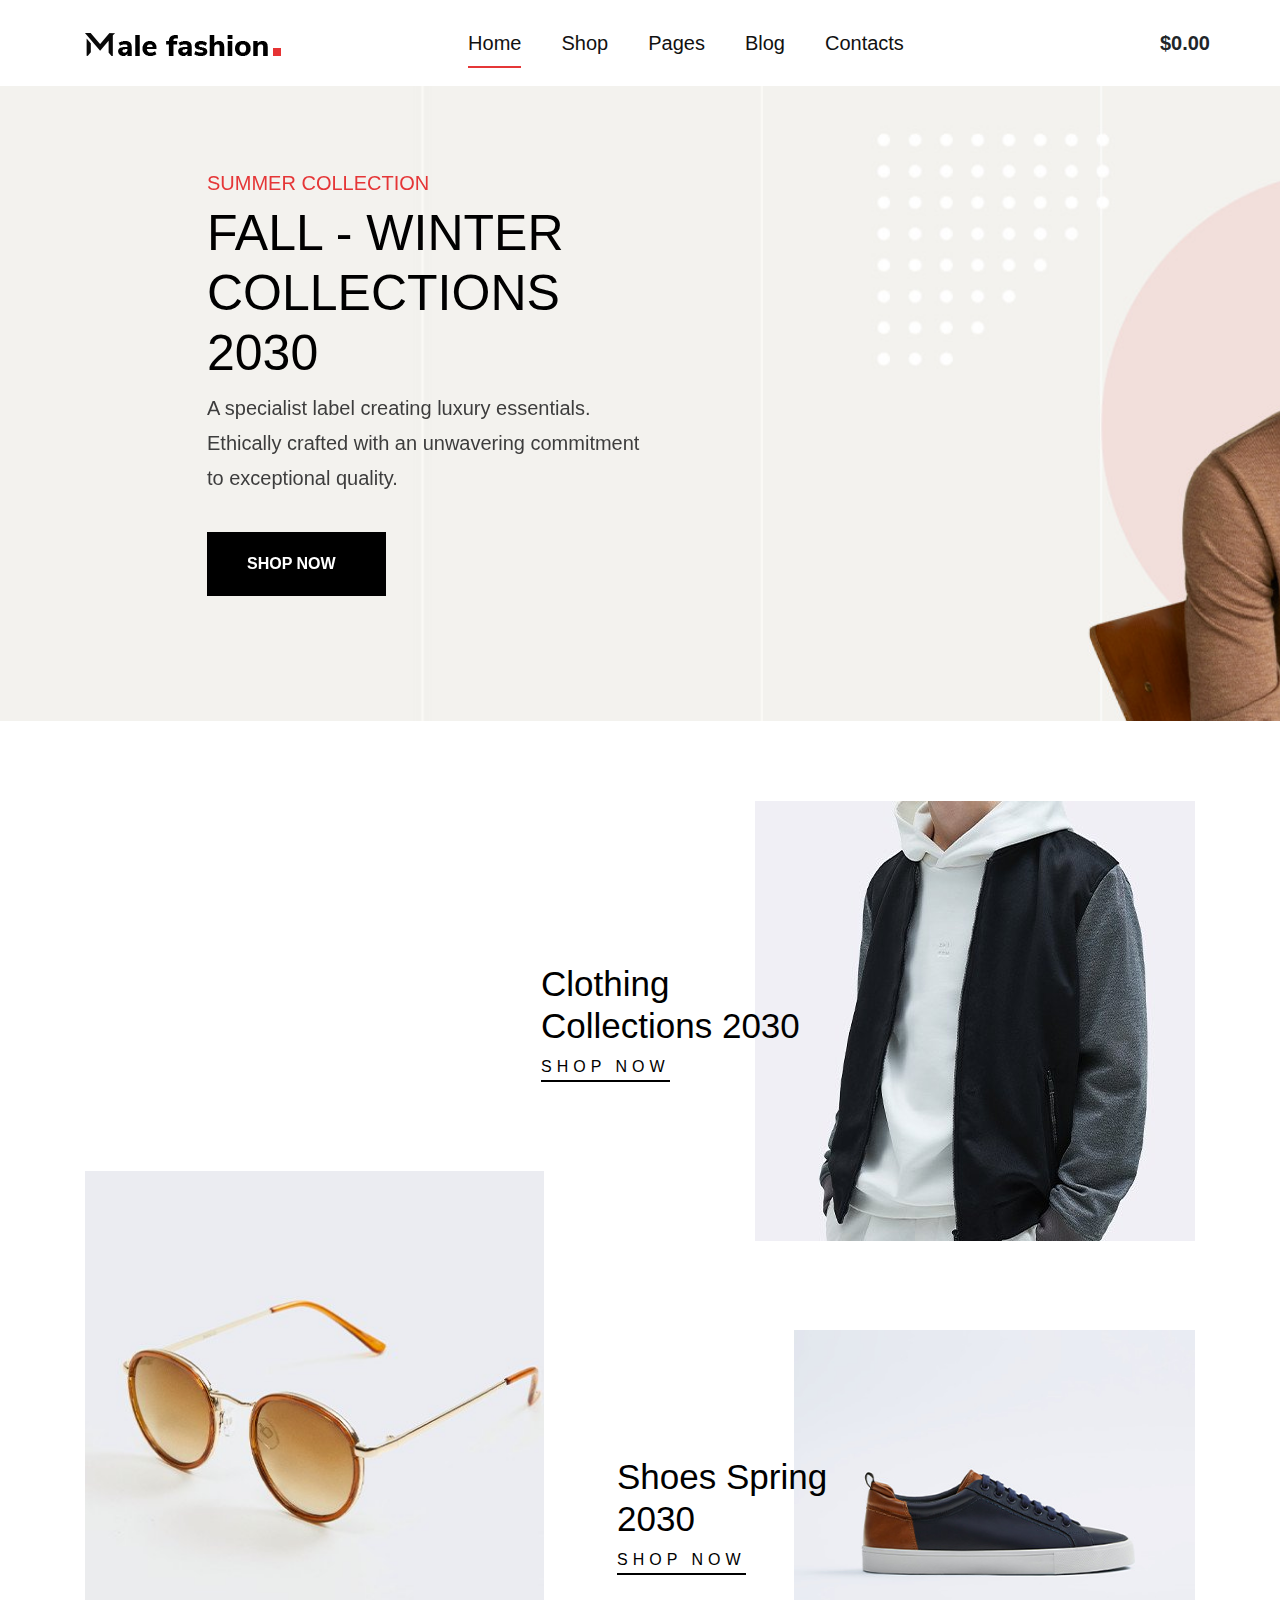
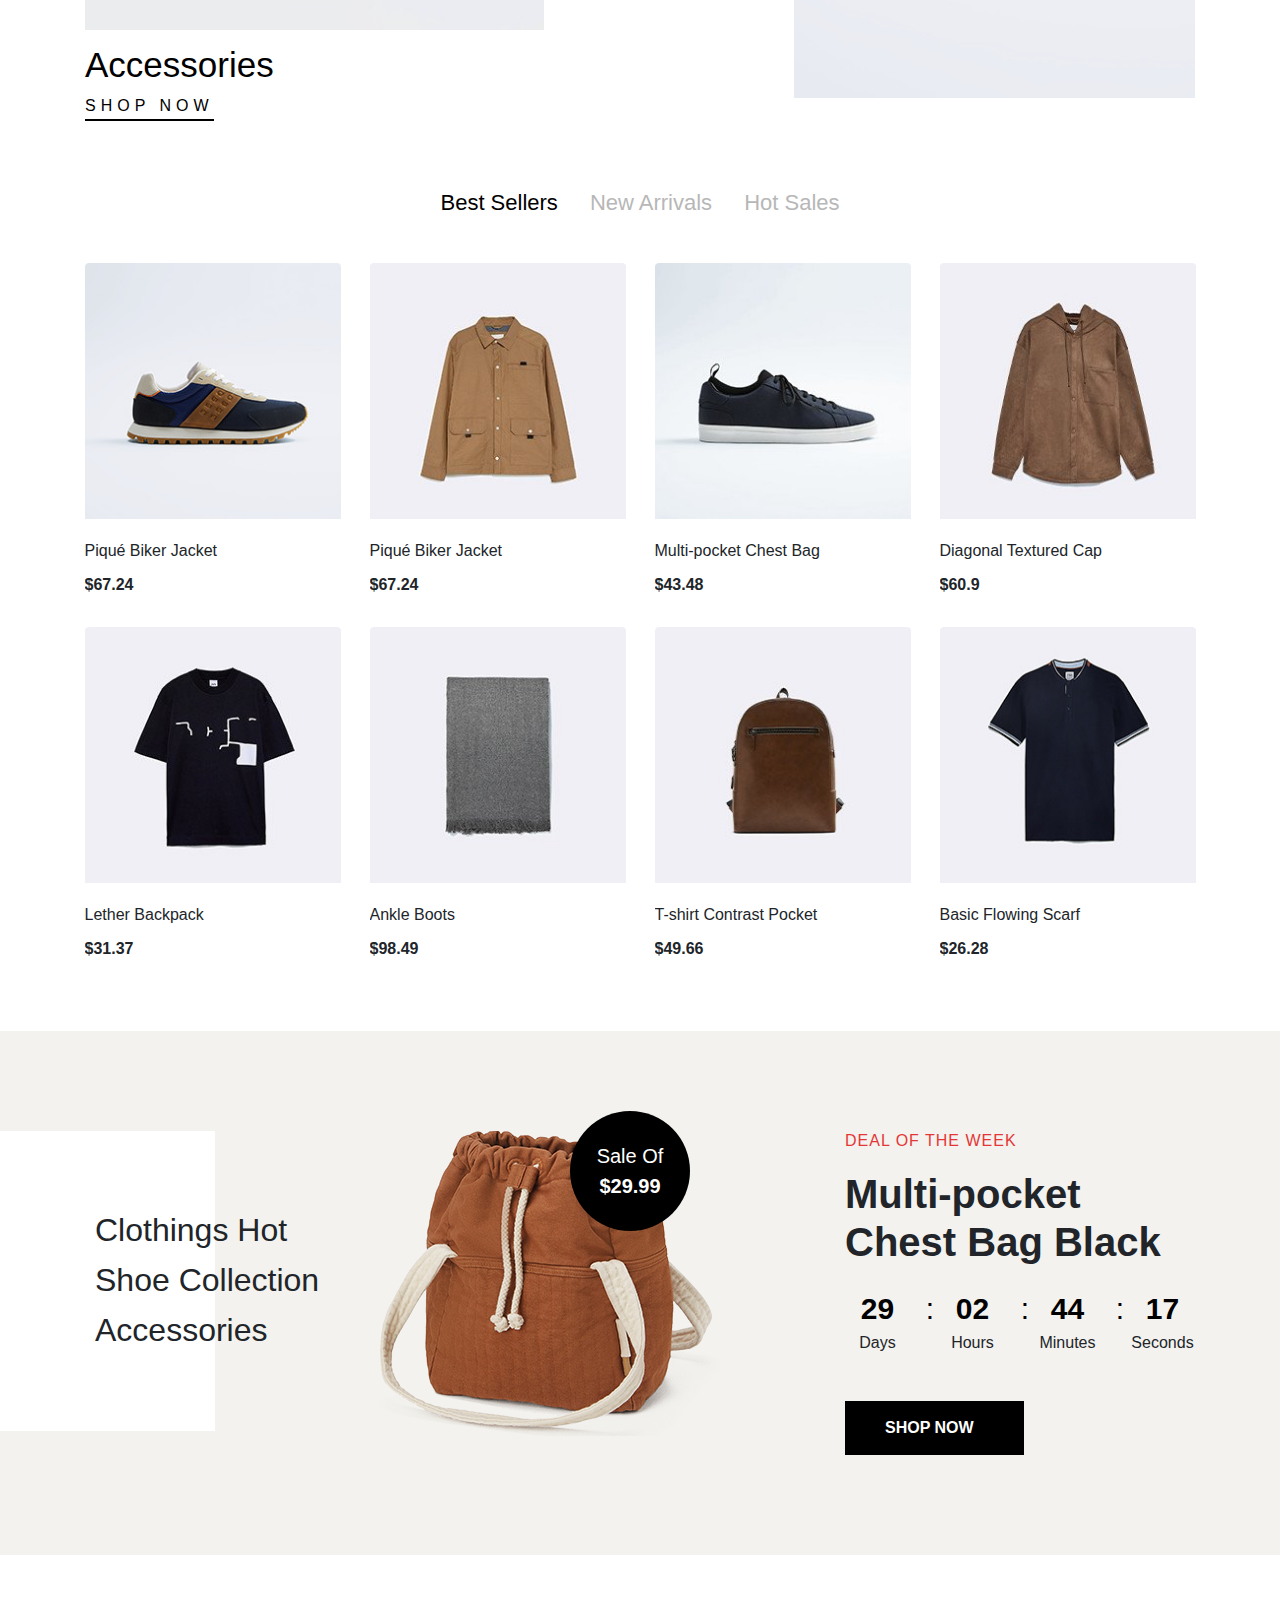
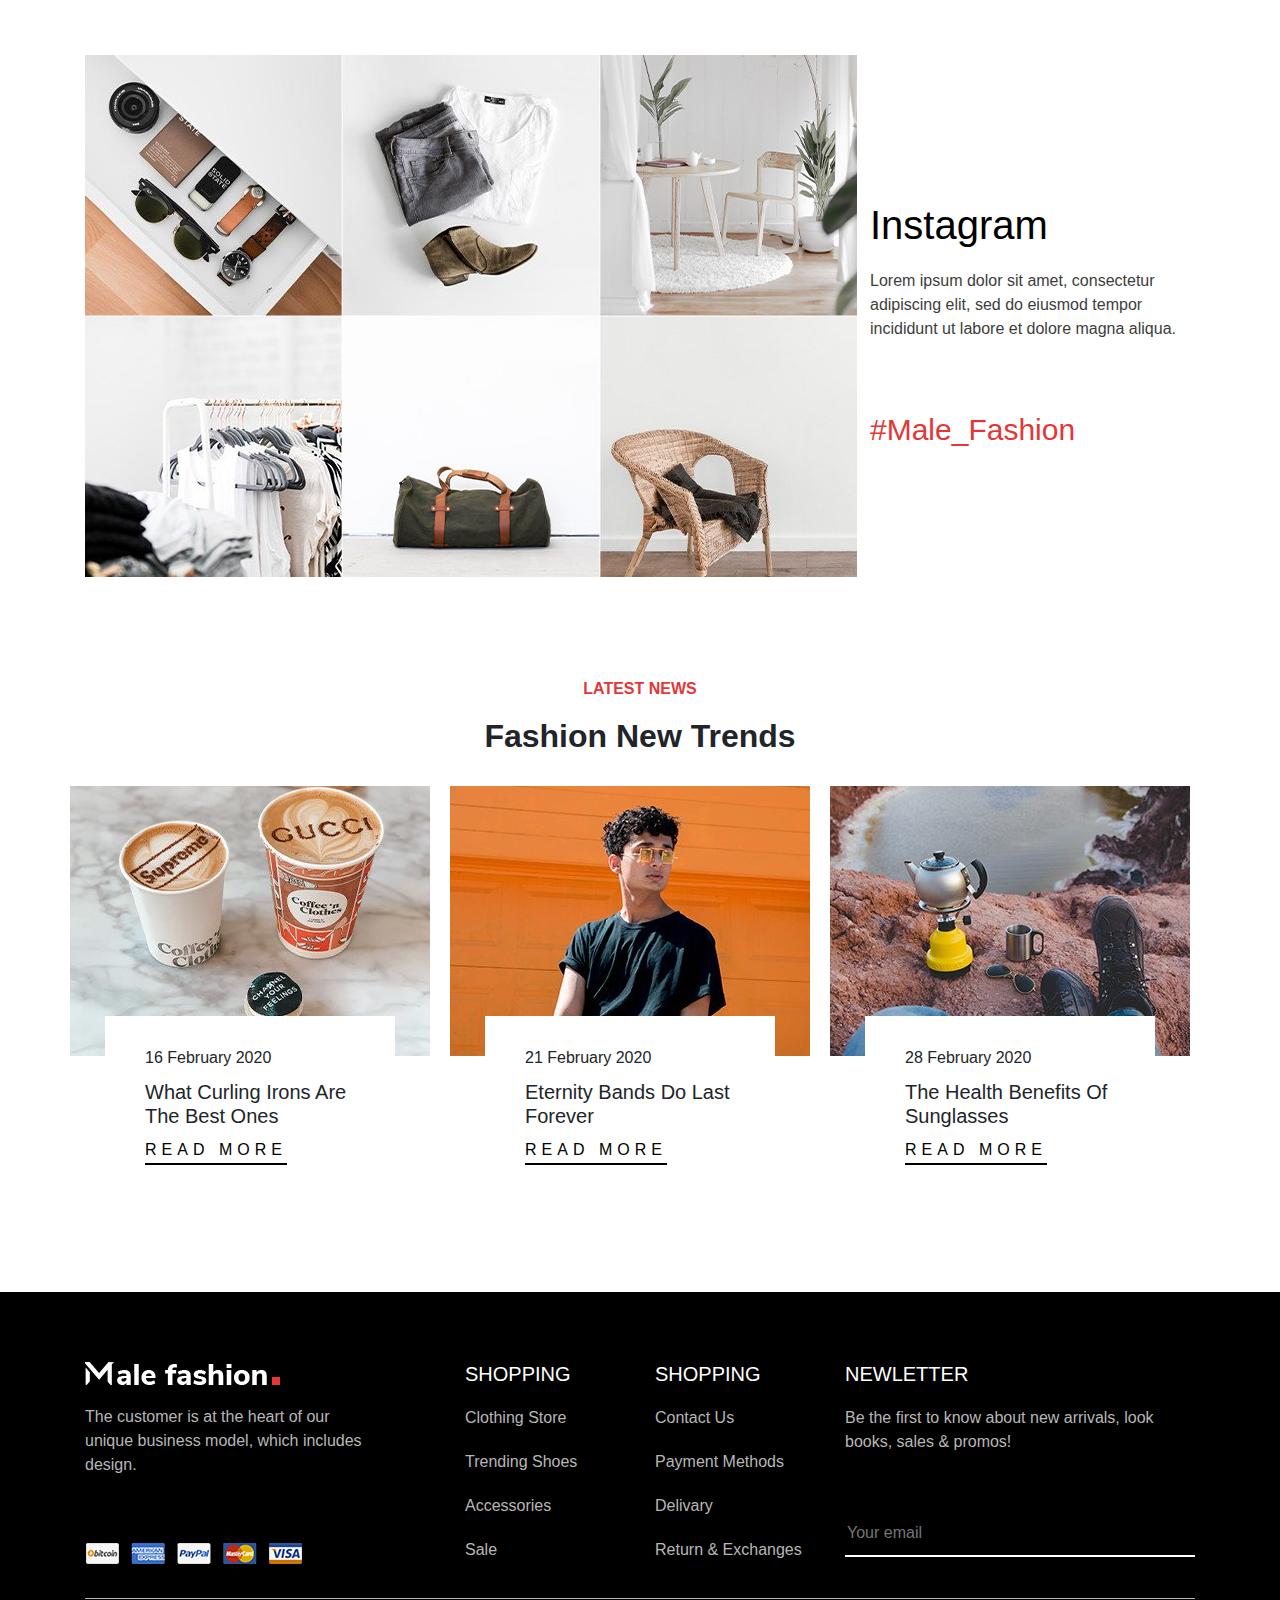
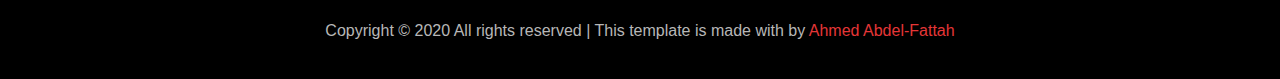
<file: index.html>
<!DOCTYPE html>
<html lang="en">
<head>
    <meta charset="UTF-8">
    <meta name="viewport" content="width=device-width, initial-scale=1.0">
    <title>Male Fashion</title>
    <!-- =============== FontAwsome =============== -->
    <link rel="stylesheet" href="https://pro.fontawesome.com/releases/v5.10.0/css/all.css" integrity="sha384-AYmEC3Yw5cVb3ZcuHtOA93w35dYTsvhLPVnYs9eStHfGJvOvKxVfELGroGkvsg+p" crossorigin="anonymous"/>
    <!-- =============== style files =============== -->
    <link rel="stylesheet" href="CSS/bootstrap.min.css">
    <link rel="stylesheet" href="CSS/main.css">
</head>
<body> 
    <!-- =============== Start navbar =============== -->
    <nav class="navbar navbar-expand-lg d-flex align-items-end">
        <div class="container">
            <a class="navbar-brand" href="#"><img src="images/logo.png" alt=""></a>
            <button class="navbar-toggler" type="button" data-toggle="collapse" data-target="#navbarSupportedContent" aria-controls="navbarSupportedContent" aria-expanded="false" aria-label="Toggle navigation">
                <i class="fas fa-bars"></i>
            </button>
            <div class="collapse navbar-collapse" id="navbarSupportedContent">
                <ul class="navbar-nav mr-auto ml-auto">
                    <li class="nav-item active">
                        <a class="nav-link active" href="#">Home <span class="sr-only">(current)</span></a>
                    </li>
                    <li class="nav-item dropdown">
                        <a class="nav-link dropdown-toggle" href="#" id="navbarDropdown" role="button" data-toggle="dropdown" aria-haspopup="true" aria-expanded="false">
                            Shop
                        </a>
                        <div class="dropdown-menu" aria-labelledby="navbarDropdown">
                            <a class="dropdown-item" href="shopping cart.html">Shopping Cart</a>
                            <a class="dropdown-item" href="check out.html">Check Out</a>
                        </div>
                    </li>
                    <li class="nav-item dropdown">
                        <a class="nav-link dropdown-toggle" href="#" id="navbarDropdown" role="button" data-toggle="dropdown" aria-haspopup="true" aria-expanded="false">
                            Pages
                        </a>
                        <div class="dropdown-menu" aria-labelledby="navbarDropdown">
                            <a class="dropdown-item" href="about us.html">About Us</a>
                            <a class="dropdown-item" href="shopping cart.html">Shopping Cart</a>
                            <a class="dropdown-item" href="check out.html">Check Out</a>
                        </div>
                    </li>
                    <li class="nav-item">
                        <a class="nav-link" href="blog.html">Blog</a>
                    </li>
                    <li class="nav-item">
                        <a class="nav-link" href="contact us.html">Contacts</a>
                    </li>
                </ul>
                <form class="form-inline my-2 my-lg-0">
                    <div class="icons_chart row d-flex align-items-center justify-content-between">    
                        <i class="fas fa-search"></i>
                        <i class="far fa-heart"></i>              
                        <i class="fas fa-shopping-bag"></i><span>$0.00</span>      
                    </div>
                </form>
            </div>
        </div>
    </nav>
    <!-- =============== End navbar =============== -->
    <!-- =============== Start main =============== -->
    <main> 
        <div id="carouselExampleIndicators" class="carousel slide" data-ride="carousel">
            <div class="carousel-inner">    
                <div class="carousel-item slider_1 active">
                    <div class="carousel-caption d-md-block">
                        <div class="container">
                            <div class="d-flex flex-column align-items-start justify-content-center">
                                <h6>Summer Collection</h6>
                                <h1 class="text-left p-0">Fall - Winter Collections 2030</h1>
                                <p class="text-left p-0">A specialist label creating luxury essentials. Ethically crafted with an unwavering
                                    commitment to exceptional quality.</p>
                                <button>SHOP NOW <i class="fas fa-chevron-right"></i></button>
                            </div>
                            <ul class="d-flex justify-content-between col-md-2 col-sm-4">
                                <a target="_blank" href="https://www.facebook.com/profile.php?id=100004990806278"><i class="fab fa-facebook-f"></i></a>
                                <a target="_blank" href="https://twitter.com/AhmedAb46585095"><i class="fab fa-twitter"></i></a>
                                <a target="_blank" href="#"><i class="fab fa-pinterest"></i></a>
                                <a target="_blank" href="https://www.instagram.com/ahmedmedo6615/"><i class="fab fa-instagram"></i></a>
                            </ul>
                        </div>
                    </div>  
                </div>
                <div class="carousel-item slider_2">
                    <div class="carousel-caption d-md-block">
                        <div class="container">
                            <div class="d-flex flex-column align-items-start justify-content-center">
                                <h6>Summer Collection</h6>
                                <h2 class="text-left p-0">Fall - Winter Collections 2030</h2>
                                <p class="text-left p-0">A specialist label creating luxury essentials. Ethically crafted with an unwavering
                                    commitment to exceptional quality.</p>
                                <button>SHOP NOW <i class="fas fa-chevron-right"></i></button>
                            </div>
                            <ul class="d-flex justify-content-between col-md-2 col-sm-4">
                                <a target="_blank" href="https://www.facebook.com/profile.php?id=100004990806278"><i class="fab fa-facebook-f"></i></a>
                                <a target="_blank" href="https://twitter.com/AhmedAb46585095"><i class="fab fa-twitter"></i></a>
                                <a target="_blank" href="#"><i class="fab fa-pinterest"></i></a>
                                <a target="_blank" href="https://www.instagram.com/ahmedmedo6615/"><i class="fab fa-instagram"></i></a>
                            </ul>
                        </div>
                    </div>
                </div>
            </div>
            <a class="carousel-control-prev" href="#carouselExampleIndicators" role="button" data-slide="prev">
                <span class="carousel-control-prev-icon" aria-hidden="true">
                    <i class="fas fa-chevron-left"></i>
                </span>
                <span class="sr-only">Previous</span>
            </a>
            <a class="carousel-control-next" href="#carouselExampleIndicators" role="button" data-slide="next">
                <span class="carousel-control-next-icon" aria-hidden="true">
                    <i class="fas fa-chevron-right"></i>
                </span>
                <span class="sr-only">Next</span>
            </a>
        </div>
    </main>
    <!-- =============== End main =============== -->
    <!-- =============== Start products_collection =============== -->
    <div class="products_collection">
        <div class="container">
            <div class="row first_collection">
                <div class="col-md-8 d-flex flex-row-reverse ml-auto align-items-center collectionItem">
                    <img src="images/banner-1.jpg" alt="">
                    <div class="info">
                        <h2>Clothing Collections 2030</h2>
                        <a href="#">SHOP NOW</a>
                    </div>
                </div>
            </div>
            <div class="row second_collection">
                <div class="col-md-6 d-flex flex-column collectionItem">
                    <img src="images/banner-2.jpg" alt="">
                    <div class="info">
                        <h2>Accessories</h2>
                        <a href="#">SHOP NOW</a>
                    </div>
                </div>
            </div>
            <div class="row last_collection">
                <div class="col-md-8 d-flex flex-row-reverse ml-auto align-items-center collectionItem">
                    <img src="images/banner-3.jpg" alt="">
                    <div class="info">
                        <h2>Shoes Spring 2030</h2>
                        <a href="#">SHOP NOW</a>
                    </div>
                </div>
            </div>
        </div>
    </div>
    <!-- =============== End products_collection =============== -->
    <!-- =============== Start nav products =============== -->
    <div class="nav_products">
        <div class="container">
            <ul class="nav nav-pills mb-3 justify-content-center" id="pills-tab" role="tablist">
                <li class="nav-item">
                    <a class="nav-link active" id="pills-home-tab" data-toggle="pill" href="#pills-home" role="tab" aria-controls="pills-home" aria-selected="true" data-class="All">Best Sellers</a>
                </li>
                <li class="nav-item">
                    <a class="nav-link" id="pills-profile-tab" data-toggle="pill" href="#pills-profile" role="tab" aria-controls="pills-profile" aria-selected="false" data-class=".New">New Arrivals</a>
                </li>
                <li class="nav-item">
                    <a class="nav-link" id="pills-contact-tab" data-toggle="pill" href="#pills-contact" role="tab" aria-controls="pills-contact" aria-selected="false" data-class=".Hot">Hot Sales</a>
                </li>
            </ul>
            <div class="tab-content" id="pills-tabContent">
                <div class="tab-pane fade show active" id="pills-home" role="tabpanel" aria-labelledby="pills-home-tab">
                    <div class="row first_product_row d-flex justify-content-between justify-content-md-around">
                        <div class="product p-0 col-xs-3 New"> <!-- pro 1 -->
                            <div class="card product_card" id="product_card" style="width: 16rem;"> 
                                <img src="images/product-1.jpg" class="new_occus card-img-top" alt="...">
                                <div class="card-body"> 
                                    <a id="#link_add_cart" class="link_add_cart item_hide" href="#">+ Add To Cart</a>
                                    <p id="#product_name" class="product_name item_show card-text">Piqué Biker Jacket</p>
                                    <ul class="list_pro_stars">
                                        <i id="start_1" class="far fa-star"></i>
                                        <i id="start_2" class="far fa-star"></i>
                                        <i id="start_3" class="far fa-star"></i>
                                        <i id="start_4" class="far fa-star"></i>
                                        <i id="start_5" class="far fa-star"></i>
                                    </ul>
                                    <span>$67.24</span>
                                </div>
                                <div class="side_card">
                                    <ul class="d-flex flex-column">
                                        <i class="far fa-heart"></i>
                                        <i class="fas fa-exchange-alt"></i>
                                        <i class="far fa-search"></i>
                                    </ul>
                                </div>
                            </div>
                        </div>
                        <div class="product p-0 col-xs-3 Hot">  <!-- pro 2 -->
                            <div class="card product_card" style="width: 16rem;">
                                <img src="images/product-2.jpg" class="card-img-top" alt="...">
                                <div class="card-body">
                                    <a class="link_add_cart item_hide" href="#">+ Add To Cart</a>
                                    <p class="product_name item_show card-text">Piqué Biker Jacket</p>
                                    <ul class="list_pro_stars">
                                        <i id="start_1" class="far fa-star"></i>
                                        <i id="start_2" class="far fa-star"></i>
                                        <i id="start_3" class="far fa-star"></i>
                                        <i id="start_4" class="far fa-star"></i>
                                        <i id="start_5" class="far fa-star"></i>
                                    </ul>
                                    <span>$67.24</span>
                                </div>
                                <div class="side_card">
                                    <ul class="d-flex flex-column">
                                        <i class="far fa-heart"></i>
                                        <i class="fas fa-exchange-alt"></i>
                                        <i class="far fa-search"></i>
                                    </ul>
                                </div>
                            </div>
                        </div>
                        <div class="product p-0 col-xs-3 New">  <!-- pro 3 -->
                            <div class="card product_card" style="width: 16rem;">
                                <img src="images/product-3.jpg" class="sale_occus card-img-top" alt="...">
                                <div class="card-body">
                                    <a class="link_add_cart item_hide" href="#">+ Add To Cart</a>
                                    <p class="product_name item_show card-text">Multi-pocket Chest Bag</p>
                                    <ul class="list_pro_stars">
                                        <i id="start_1" class="far fa-star"></i>
                                        <i id="start_2" class="far fa-star"></i>
                                        <i id="start_3" class="far fa-star"></i>
                                        <i id="start_4" class="far fa-star"></i>
                                        <i id="start_5" class="far fa-star"></i>
                                    </ul>
                                    <span>$43.48</span>
                                </div>
                                <div class="side_card">
                                    <ul class="d-flex flex-column">
                                        <i class="far fa-heart"></i>
                                        <i class="fas fa-exchange-alt"></i>
                                        <i class="far fa-search"></i>
                                    </ul>
                                </div>
                            </div>
                        </div>
                        <div class="product p-0 col-xs-3 Hot">  <!-- pro 4 -->
                            <div class="card product_card" style="width: 16rem;">
                                <img src="images/product-4.jpg" class="card-img-top" alt="...">
                                <div class="card-body">
                                    <a class="link_add_cart item_hide" href="#">+ Add To Cart</a>
                                    <p class="product_name item_show card-text">Diagonal Textured Cap</p>
                                    <ul class="list_pro_stars">
                                        <i id="start_1" class="far fa-star"></i>
                                        <i id="start_2" class="far fa-star"></i>
                                        <i id="start_3" class="far fa-star"></i>
                                        <i id="start_4" class="far fa-star"></i>
                                        <i id="start_5" class="far fa-star"></i>
                                    </ul>
                                    <span>$60.9</span>
                                </div>
                                <div class="side_card">
                                    <ul class="d-flex flex-column">
                                        <i class="far fa-heart"></i>
                                        <i class="fas fa-exchange-alt"></i>
                                        <i class="far fa-search"></i>
                                    </ul>
                                </div>
                            </div>
                        </div>
                        <div class="product p-0 col-xs-3 New">  <!-- pro 5 -->
                            <div class="card product_card" style="width: 16rem;">
                                <img src="images/product-5.jpg" class="card-img-top" alt="...">
                                <div class="card-body">
                                    <a class="link_add_cart item_hide" href="#">+ Add To Cart</a>
                                    <p class="product_name item_show card-text">Lether Backpack</p>
                                    <ul class="list_pro_stars">
                                        <i id="start_1" class="far fa-star"></i>
                                        <i id="start_2" class="far fa-star"></i>
                                        <i id="start_3" class="far fa-star"></i>
                                        <i id="start_4" class="far fa-star"></i>
                                        <i id="start_5" class="far fa-star"></i>
                                    </ul>
                                    <span>$31.37</span>
                                </div>
                                <div class="side_card">
                                    <ul class="d-flex flex-column">
                                        <i class="far fa-heart"></i>
                                        <i class="fas fa-exchange-alt"></i>
                                        <i class="far fa-search"></i>
                                    </ul>
                                </div>
                            </div>
                        </div>
                        <div class="product p-0 col-xs-3 Hot">  <!-- pro 6 -->
                            <div class="card product_card" style="width: 16rem;">
                                <img src="images/product-6.jpg" class="sale_occus card-img-top" alt="...">
                                <div class="card-body">
                                    <a class="link_add_cart item_hide" href="#">+ Add To Cart</a>
                                    <p class="product_name item_show card-text">Ankle Boots</p>
                                    <ul class="list_pro_stars">
                                        <i id="start_1" class="far fa-star"></i>
                                        <i id="start_2" class="far fa-star"></i>
                                        <i id="start_3" class="far fa-star"></i>
                                        <i id="start_4" class="far fa-star"></i>
                                        <i id="start_5" class="far fa-star"></i>
                                    </ul>
                                    <span>$98.49</span>
                                </div>
                                <div class="side_card">
                                    <ul class="d-flex flex-column">
                                        <i class="far fa-heart"></i>
                                        <i class="fas fa-exchange-alt"></i>
                                        <i class="far fa-search"></i>
                                    </ul>
                                </div>
                            </div>
                        </div>
                        <div class="product p-0 col-xs-3 New">  <!-- pro 7 -->
                            <div class="card product_card" style="width: 16rem;">
                                <img src="images/product-7.jpg" class="card-img-top" alt="...">
                                <div class="card-body">
                                    <a class="link_add_cart item_hide" href="#">+ Add To Cart</a>
                                    <p class="product_name item_show card-text">T-shirt Contrast Pocket</p>
                                    <ul class="list_pro_stars">
                                        <i id="start_1" class="far fa-star"></i>
                                        <i id="start_2" class="far fa-star"></i>
                                        <i id="start_3" class="far fa-star"></i>
                                        <i id="start_4" class="far fa-star"></i>
                                        <i id="start_5" class="far fa-star"></i>
                                    </ul>
                                    <span>$49.66</span>
                                </div>
                                <div class="side_card">
                                    <ul class="d-flex flex-column">
                                        <i class="far fa-heart"></i>
                                        <i class="fas fa-exchange-alt"></i>
                                        <i class="far fa-search"></i>
                                    </ul>
                                </div>
                            </div>
                        </div>
                        <div class="product p-0 col-xs-3 Hot">  <!-- pro 8 -->
                            <div class="card product_card" style="width: 16rem;">
                                <img src="images/product-8.jpg" class="card-img-top" alt="...">
                                <div class="card-body">
                                    <a class="link_add_cart" href="#">+ Add To Cart</a>
                                    <p class="product_name card-text">Basic Flowing Scarf</p>
                                    <ul class="list_pro_stars">
                                        <i id="start_1" class="far fa-star"></i>
                                        <i id="start_2" class="far fa-star"></i>
                                        <i id="start_3" class="far fa-star"></i>
                                        <i id="start_4" class="far fa-star"></i>
                                        <i id="start_5" class="far fa-star"></i>
                                    </ul> 
                                    <span>$26.28</span>
                                </div>
                                <div class="side_card">
                                    <ul class="d-flex flex-column">
                                        <i class="far fa-heart"></i>
                                        <i class="fas fa-exchange-alt"></i>
                                        <i class="far fa-search"></i>
                                    </ul>
                                </div>
                            </div>
                        </div>
                    </div>
                </div>
                <div class="tab-pane fade" id="pills-profile" role="tabpanel" aria-labelledby="pills-profile-tab">
                    <div class="row first_product_row d-flex justify-content-between justify-content-md-around">
                        <div class="product p-0 col-xs-3 New"> <!-- pro 1 -->
                            <div class="card product_card" id="product_card" style="width: 16rem;"> 
                                <img src="images/product-1.jpg" class="new_occus card-img-top" alt="...">
                                <div class="card-body"> 
                                    <a id="#link_add_cart" class="link_add_cart item_hide" href="#">+ Add To Cart</a>
                                    <p id="#product_name" class="product_name item_show card-text">Piqué Biker Jacket</p>
                                    <ul class="list_pro_stars">
                                        <i id="start_1" class="far fa-star"></i>
                                        <i id="start_2" class="far fa-star"></i>
                                        <i id="start_3" class="far fa-star"></i>
                                        <i id="start_4" class="far fa-star"></i>
                                        <i id="start_5" class="far fa-star"></i>
                                    </ul>
                                    <span>$67.24</span>
                                </div>
                                <div class="side_card">
                                    <ul class="d-flex flex-column">
                                        <i class="far fa-heart"></i>
                                        <i class="fas fa-exchange-alt"></i>
                                        <i class="far fa-search"></i>
                                    </ul>
                                </div>
                            </div>
                        </div>
                        <div class="product p-0 col-xs-3 New">  <!-- pro 3 -->
                            <div class="card product_card" style="width: 16rem;">
                                <img src="images/product-3.jpg" class="sale_occus card-img-top" alt="...">
                                <div class="card-body">
                                    <a class="link_add_cart item_hide" href="#">+ Add To Cart</a>
                                    <p class="product_name item_show card-text">Multi-pocket Chest Bag</p>
                                    <ul class="list_pro_stars">
                                        <i id="start_1" class="far fa-star"></i>
                                        <i id="start_2" class="far fa-star"></i>
                                        <i id="start_3" class="far fa-star"></i>
                                        <i id="start_4" class="far fa-star"></i>
                                        <i id="start_5" class="far fa-star"></i>
                                    </ul>
                                    <span>$43.48</span>
                                </div>
                                <div class="side_card">
                                    <ul class="d-flex flex-column">
                                        <i class="far fa-heart"></i>
                                        <i class="fas fa-exchange-alt"></i>
                                        <i class="far fa-search"></i>
                                    </ul>
                                </div>
                            </div>
                        </div>
                        <div class="product p-0 col-xs-3 New">  <!-- pro 5 -->
                            <div class="card product_card" style="width: 16rem;">
                                <img src="images/product-5.jpg" class="card-img-top" alt="...">
                                <div class="card-body">
                                    <a class="link_add_cart item_hide" href="#">+ Add To Cart</a>
                                    <p class="product_name item_show card-text">Lether Backpack</p>
                                    <ul class="list_pro_stars">
                                        <i id="start_1" class="far fa-star"></i>
                                        <i id="start_2" class="far fa-star"></i>
                                        <i id="start_3" class="far fa-star"></i>
                                        <i id="start_4" class="far fa-star"></i>
                                        <i id="start_5" class="far fa-star"></i>
                                    </ul>
                                    <span>$31.37</span>
                                </div>
                                <div class="side_card">
                                    <ul class="d-flex flex-column">
                                        <i class="far fa-heart"></i>
                                        <i class="fas fa-exchange-alt"></i>
                                        <i class="far fa-search"></i>
                                    </ul>
                                </div>
                            </div>
                        </div>
                        <div class="product p-0 col-xs-3 New">  <!-- pro 7 -->
                            <div class="card product_card" style="width: 16rem;">
                                <img src="images/product-7.jpg" class="card-img-top" alt="...">
                                <div class="card-body">
                                    <a class="link_add_cart item_hide" href="#">+ Add To Cart</a>
                                    <p class="product_name item_show card-text">T-shirt Contrast Pocket</p>
                                    <ul class="list_pro_stars">
                                        <i id="start_1" class="far fa-star"></i>
                                        <i id="start_2" class="far fa-star"></i>
                                        <i id="start_3" class="far fa-star"></i>
                                        <i id="start_4" class="far fa-star"></i>
                                        <i id="start_5" class="far fa-star"></i>
                                    </ul>
                                    <span>$49.66</span>
                                </div>
                                <div class="side_card">
                                    <ul class="d-flex flex-column">
                                        <i class="far fa-heart"></i>
                                        <i class="fas fa-exchange-alt"></i>
                                        <i class="far fa-search"></i>
                                    </ul>
                                </div>
                            </div>
                        </div>
                    </div>
                </div>
                <div class="tab-pane fade" id="pills-contact" role="tabpanel" aria-labelledby="pills-contact-tab">
                    <div class="row first_product_row d-flex justify-content-between justify-content-md-around">
                        <div class="product p-0 col-xs-3 Hot">  <!-- pro 2 -->
                            <div class="card product_card" style="width: 16rem;">
                                <img src="images/product-2.jpg" class="card-img-top" alt="...">
                                <div class="card-body">
                                    <a class="link_add_cart item_hide" href="#">+ Add To Cart</a>
                                    <p class="product_name item_show card-text">Piqué Biker Jacket</p>
                                    <ul class="list_pro_stars">
                                        <i id="start_1" class="far fa-star"></i>
                                        <i id="start_2" class="far fa-star"></i>
                                        <i id="start_3" class="far fa-star"></i>
                                        <i id="start_4" class="far fa-star"></i>
                                        <i id="start_5" class="far fa-star"></i>
                                    </ul>
                                    <span>$67.24</span>
                                </div>
                                <div class="side_card">
                                    <ul class="d-flex flex-column">
                                        <i class="far fa-heart"></i>
                                        <i class="fas fa-exchange-alt"></i>
                                        <i class="far fa-search"></i>
                                    </ul>
                                </div>
                            </div>
                        </div>
                        <div class="product p-0 col-xs-3 Hot">  <!-- pro 4 -->
                            <div class="card product_card" style="width: 16rem;">
                                <img src="images/product-4.jpg" class="card-img-top" alt="...">
                                <div class="card-body">
                                    <a class="link_add_cart item_hide" href="#">+ Add To Cart</a>
                                    <p class="product_name item_show card-text">Diagonal Textured Cap</p>
                                    <ul class="list_pro_stars">
                                        <i id="start_1" class="far fa-star"></i>
                                        <i id="start_2" class="far fa-star"></i>
                                        <i id="start_3" class="far fa-star"></i>
                                        <i id="start_4" class="far fa-star"></i>
                                        <i id="start_5" class="far fa-star"></i>
                                    </ul>
                                    <span>$60.9</span>
                                </div>
                                <div class="side_card">
                                    <ul class="d-flex flex-column">
                                        <i class="far fa-heart"></i>
                                        <i class="fas fa-exchange-alt"></i>
                                        <i class="far fa-search"></i>
                                    </ul>
                                </div>
                            </div>
                        </div>
                        <div class="product p-0 col-xs-3 Hot">  <!-- pro 6 -->
                            <div class="card product_card" style="width: 16rem;">
                                <img src="images/product-6.jpg" class="sale_occus card-img-top" alt="...">
                                <div class="card-body">
                                    <a class="link_add_cart item_hide" href="#">+ Add To Cart</a>
                                    <p class="product_name item_show card-text">Ankle Boots</p>
                                    <ul class="list_pro_stars">
                                        <i id="start_1" class="far fa-star"></i>
                                        <i id="start_2" class="far fa-star"></i>
                                        <i id="start_3" class="far fa-star"></i>
                                        <i id="start_4" class="far fa-star"></i>
                                        <i id="start_5" class="far fa-star"></i>
                                    </ul>
                                    <span>$98.49</span>
                                </div>
                                <div class="side_card">
                                    <ul class="d-flex flex-column">
                                        <i class="far fa-heart"></i>
                                        <i class="fas fa-exchange-alt"></i>
                                        <i class="far fa-search"></i>
                                    </ul>
                                </div>
                            </div>
                        </div>
                        <div class="product p-0 col-xs-3 Hot">  <!-- pro 8 -->
                            <div class="card product_card" style="width: 16rem;">
                                <img src="images/product-8.jpg" class="card-img-top" alt="...">
                                <div class="card-body">
                                    <a class="link_add_cart" href="#">+ Add To Cart</a>
                                    <p class="product_name card-text">Basic Flowing Scarf</p>
                                    <ul class="list_pro_stars">
                                        <i id="start_1" class="far fa-star"></i>
                                        <i id="start_2" class="far fa-star"></i>
                                        <i id="start_3" class="far fa-star"></i>
                                        <i id="start_4" class="far fa-star"></i>
                                        <i id="start_5" class="far fa-star"></i>
                                    </ul> 
                                    <span>$26.28</span>
                                </div>
                                <div class="side_card">
                                    <ul class="d-flex flex-column">
                                        <i class="far fa-heart"></i>
                                        <i class="fas fa-exchange-alt"></i>
                                        <i class="far fa-search"></i>
                                    </ul>
                                </div>
                            </div>
                        </div>
                    </div>
                </div>
            </div>
        </div>
    </div>  
    <!-- =============== End nav products =============== -->
    <!-- =============== Start offer =============== -->
    <div class="offer">
        <div class="container">
            <div class="row justify-content-sm-center">
                <div class="offer_section col-sm-12 col-md-5 col-lg-3">
                    <div class="white_area d-flex flex-column">
                        <h2>Clothings Hot</h2>
                        <h2>Shoe Collection</h2>
                        <h2>Accessories</h2>
                    </div>
                </div>
                <div class="offer_section  col-xs-12 col-sm-12 col-md-5 col-lg-5">
                    <p class="img_before d-flex flex-column align-items-center justify-content-center">
                        <span>Sale Of</span>
                        <span>$29.99</span>
                    </p>
                    <img src="images/product-sale.png" alt="">
                </div>
                <div class="offer_section  col-xs-12 col-sm-12 col-md-10 col-lg-4">
                    <h6>DEAL OF THE WEEK</h6>
                    <h2>Multi-pocket Chest Bag Black</h2>
                    <div class="time row d-flex">
                        <div class="days text-center col-sm-3">
                            <span class="spTime1">29</span>
                            <p>Days</p>
                        </div>
                        <div class="hours text-center col-sm-3">
                            <span class="spTime2">02</span>
                            <p>Hours</p>
                        </div>
                        <div class="minuts text-center col-sm-3">
                            <span class="spTime3">44</span>
                            <p>Minutes</p>
                        </div>
                        <div class="seconds text-center col-sm-3">
                            <span>17</span>
                            <p>Seconds</p>
                        </div>
                    </div>
                    <button>SHOP NOW <i class="fas fa-chevron-right"></i></button>
                </div>
            </div>
        </div>
    </div>
    <!-- =============== End offer =============== -->
    <!-- =============== Start Instagram =============== -->
    <div class="instagram">
        <div class="container">
            <div class="row d-flex">
                <div class="gallery col-lg-9">
                    <div class="row InstGalleryImgs col-md-12 justify-content-md-center justify-content-lg-start justify-content-sm-center">
                        <img src="images/instagram-1.jpg" alt="">
                        <img src="images/instagram-2.jpg" alt="">
                        <img src="images/instagram-3.jpg" alt="">
                        <img src="images/instagram-4.jpg" alt="">
                        <img src="images/instagram-5.jpg" alt="">
                        <img src="images/instagram-6.jpg" alt="">
                    </div>
                </div>
                <div class="info d-flex flex-column justify-content-center col-md-9 col-lg-3">
                    <h2>Instagram</h2>
                    <p>Lorem ipsum dolor sit amet, consectetur adipiscing elit, sed do eiusmod tempor incididunt ut labore et dolore magna aliqua.</p>
                    <span>#Male_Fashion</span>
                </div>
            </div>
        </div>
    </div>
    <!-- =============== End Instagram =============== -->
    <!-- =============== Start New Trends =============== -->
    <div class="new_trends">
        <div class="container">
            <div class="trendsHeader">
                <p class="text-center">LATEST NEWS</p>
                <h2 class="text-center">Fashion New Trends</h2>
            </div>
            <div class="row total_trends d-flex justify-content-md-around">
                <div class="trend_section col-lg-4 col-md-6">
                    <div class="trend_data">
                        <i class="far fa-calendar-alt"></i>
                        <span>16 February 2020</span>
                        <h2>What Curling Irons Are The Best Ones</h2>
                        <a href="#">READ MORE</a>
                    </div>
                </div>
                <div class="trend_section col-lg-4 col-md-6">
                    <div class="trend_data">
                        <i class="far fa-calendar-alt"></i>
                        <span>21 February 2020</span>
                        <h2>Eternity Bands Do Last Forever</h2>
                        <a href="#">READ MORE</a>
                    </div>
                </div>
                <div class="trend_section col-lg-4 col-md-6">
                    <div class="trend_data">
                        <i class="far fa-calendar-alt"></i>
                        <span>28 February 2020</span>
                        <h2>The Health Benefits Of Sunglasses</h2>
                        <a href="#">READ MORE</a>
                    </div>
                </div>
            </div>
        </div>
    </div>
    <!-- =============== End New Trends =============== -->
    <!-- =============== Start Footer =============== -->
    <footer>
        <div class="container">
            <div class="row d-flex justify-content-md-around">
                <div class="footer_data col-lg-4 col-md-5">
                    <img src="images/footer-logo.png" alt="">
                    <p>The customer is at the heart of our unique business model, which includes design.</p>
                    <img src="images/payment.png" alt="" class="payment">
                </div>
                <div class="footer_data col-lg-2 col-md-4">
                    <h2>SHOPPING</h2>
                    <ul class="d-flex flex-column">
                        <a href="#">Clothing Store</a>
                        <a href="#">Trending Shoes</a>
                        <a href="#">Accessories</a>
                        <a href="#">Sale</a>
                    </ul>
                </div>
                <div class="footer_data col-lg-2 col-md-5">
                    <h2>SHOPPING</h2>
                    <ul class="d-flex flex-column">
                        <a href="#">Contact Us</a>
                        <a href="#">Payment Methods</a>
                        <a href="#">Delivary</a>
                        <a href="#">Return & Exchanges</a>
                    </ul>
                </div>
                <div class="footer_data col-lg-4 col-md-4">
                    <h2>NEWLETTER</h2>
                    <p>Be the first to know about new arrivals, look books, sales & promos!</p>
                    <div class="inputField">
                        <input type="email" placeholder="Your email">
                        <i class="far fa-envelope"></i>
                    </div>
                </div>
            </div>
            <div class="copyRightFooter d-flex justify-content-center">
                <p>Copyright &copy; 2020 All rights reserved | This template is made with <i class="far fa-heart"></i> by <span>Ahmed Abdel-Fattah</span></p>
            </div>
        </div>
    </footer>
    <!-- =============== End Footer =============== -->
    <!-- =============== script files =============== -->
    <script src="https://code.jquery.com/jquery-3.4.1.slim.min.js" integrity="sha384-J6qa4849blE2+poT4WnyKhv5vZF5SrPo0iEjwBvKU7imGFAV0wwj1yYfoRSJoZ+n" crossorigin="anonymous"></script>
    <script src="https://cdn.jsdelivr.net/npm/popper.js@1.16.0/dist/umd/popper.min.js" integrity="sha384-Q6E9RHvbIyZFJoft+2mJbHaEWldlvI9IOYy5n3zV9zzTtmI3UksdQRVvoxMfooAo" crossorigin="anonymous"></script>
    <script src="https://stackpath.bootstrapcdn.com/bootstrap/4.4.1/js/bootstrap.min.js" integrity="sha384-wfSDF2E50Y2D1uUdj0O3uMBJnjuUD4Ih7YwaYd1iqfktj0Uod8GCExl3Og8ifwB6" crossorigin="anonymous"></script>
    <script src="JS/main.js"></script>
</body>
</html>
</file>
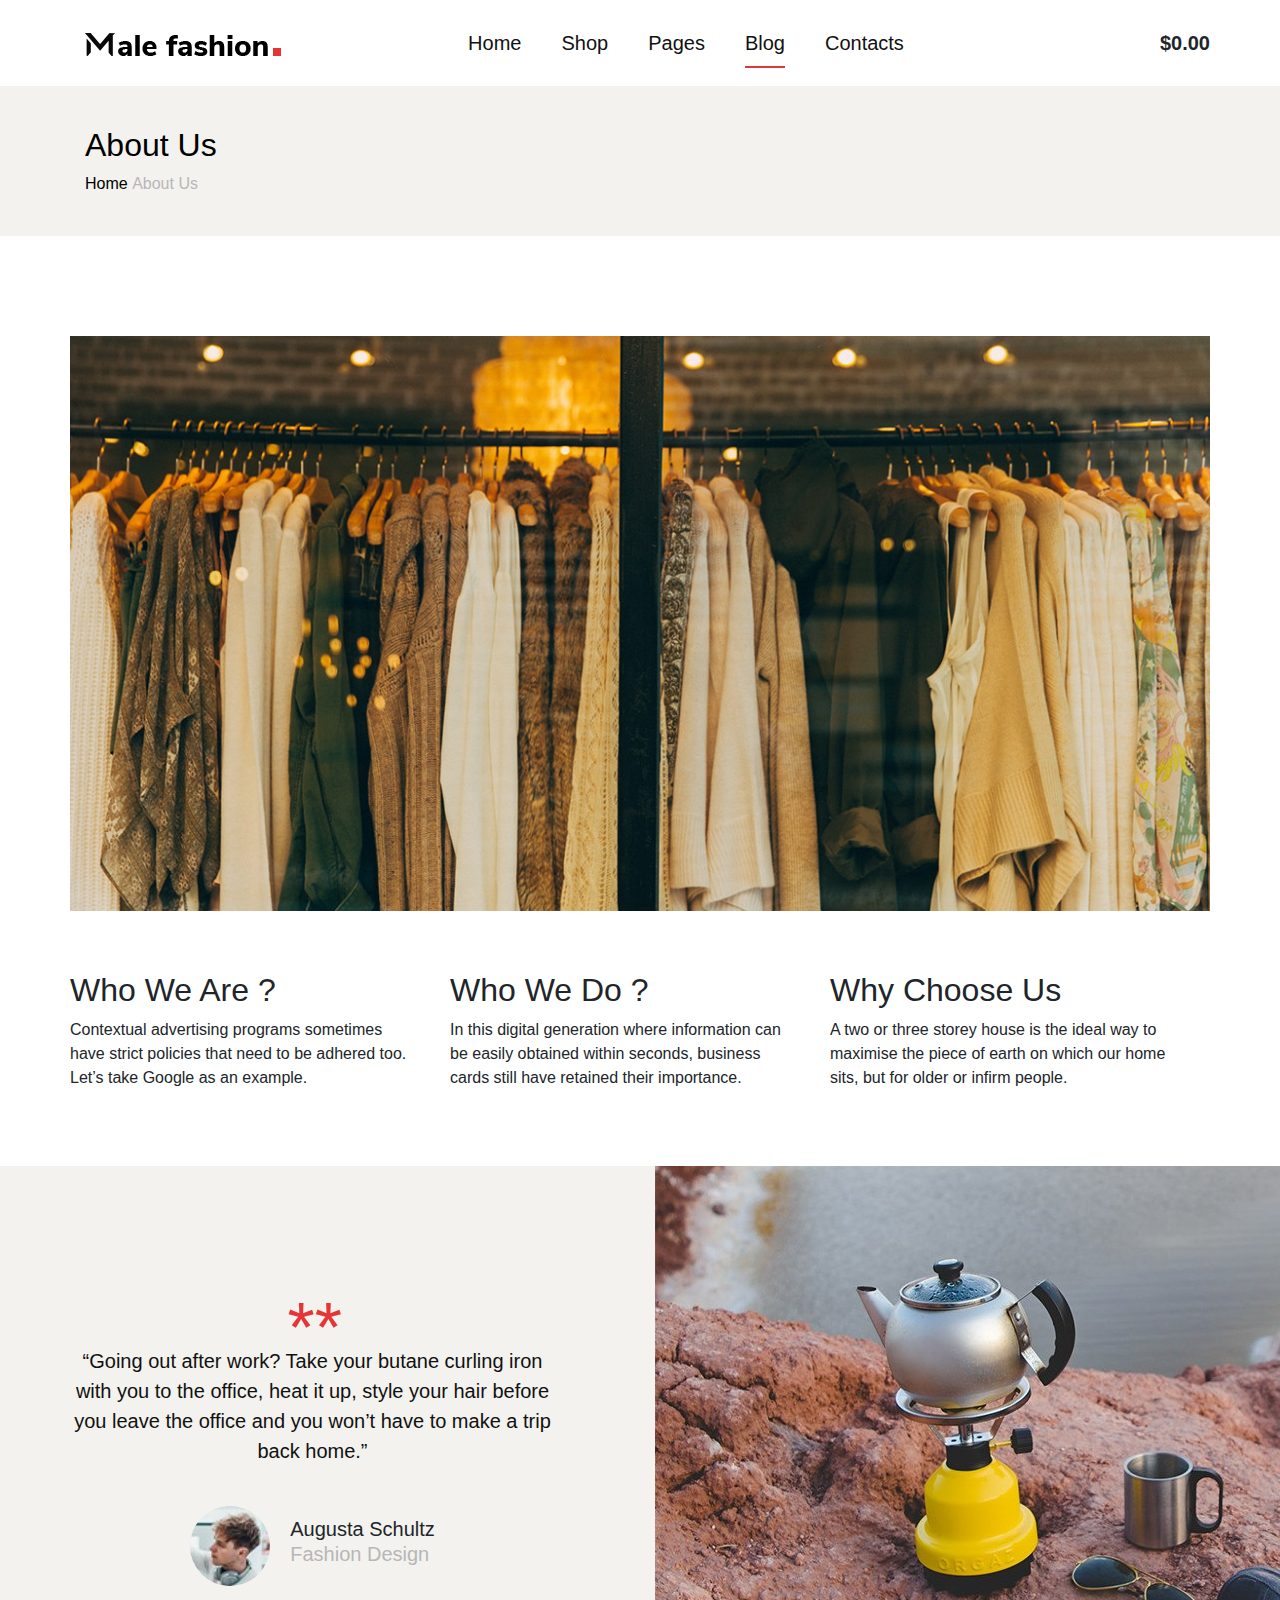
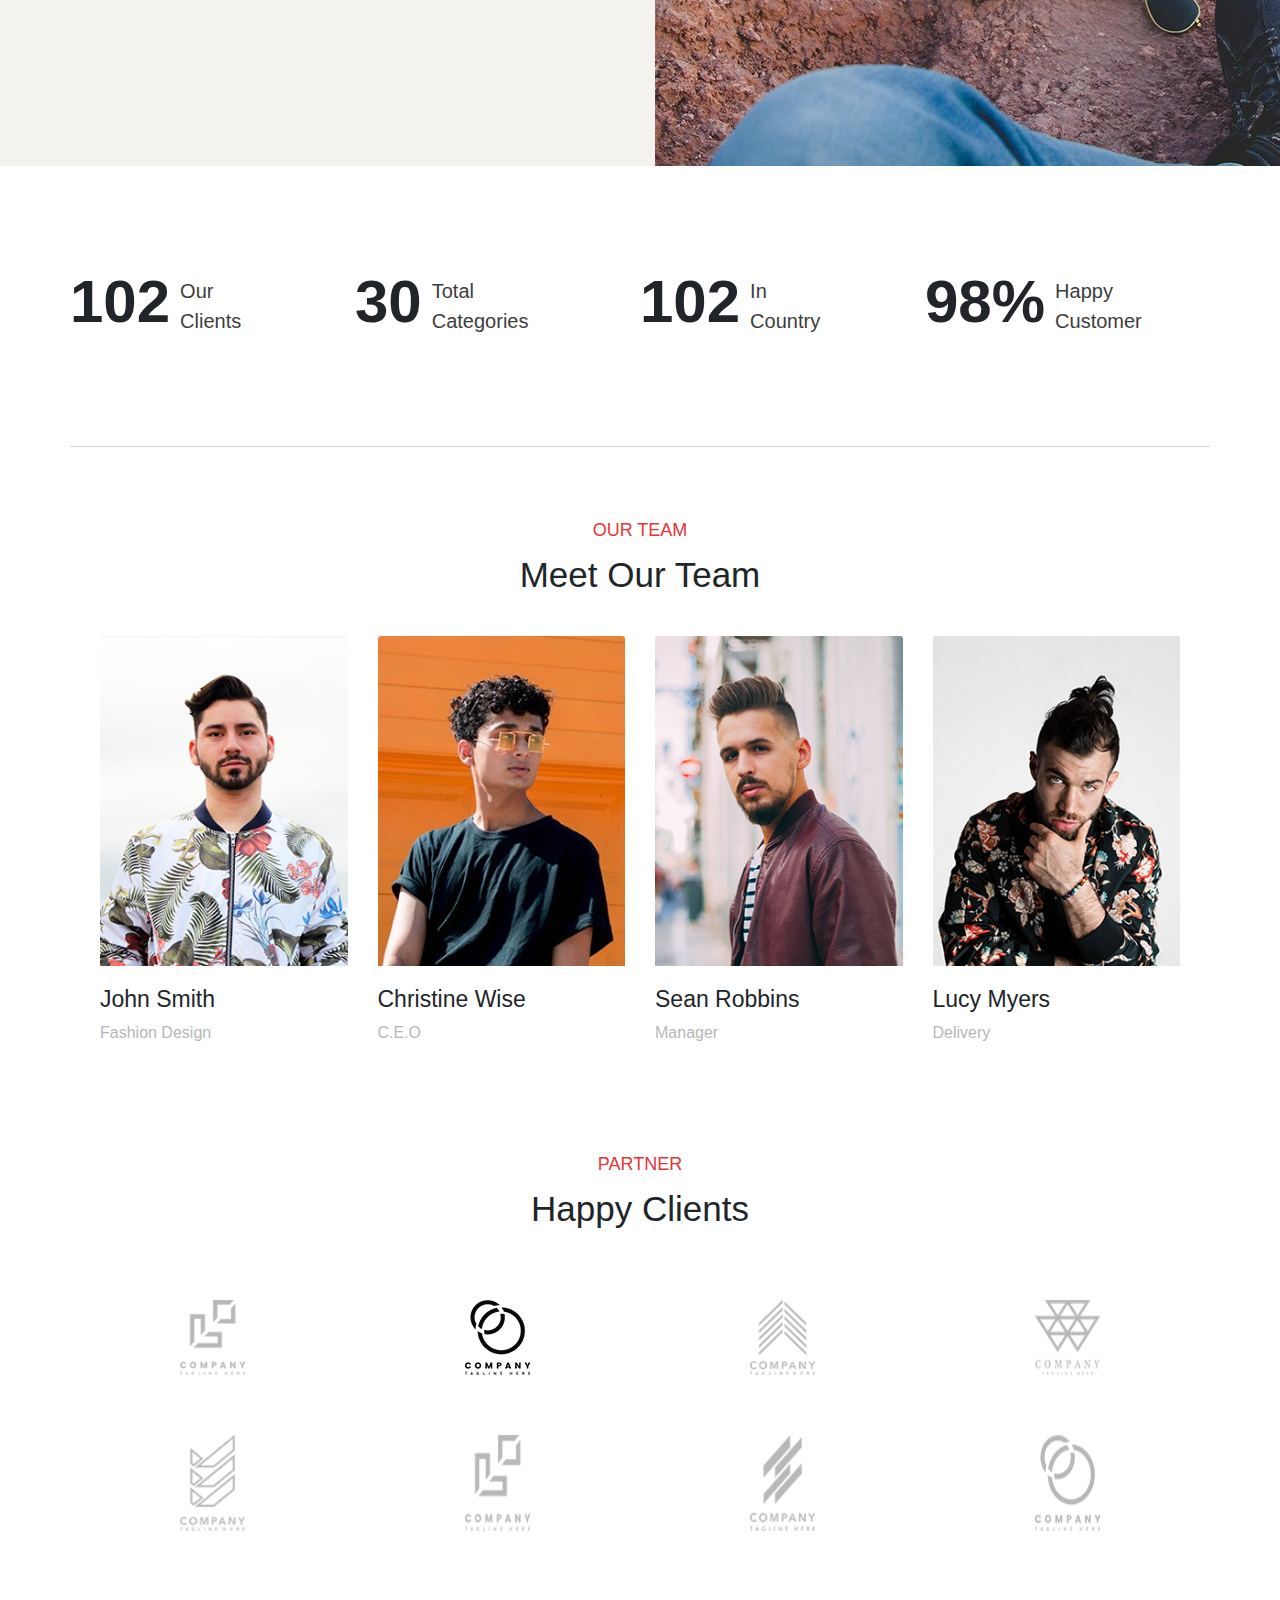
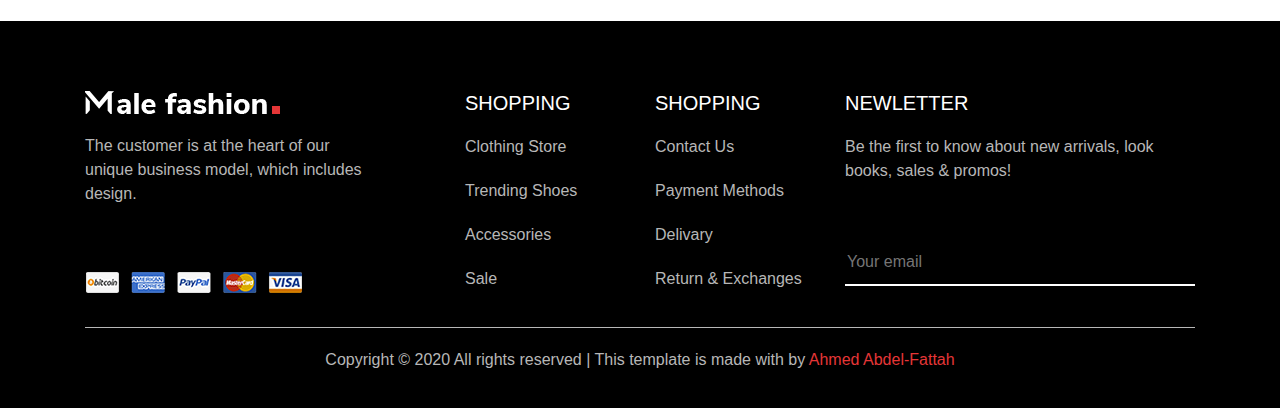
<file: about us.html>
<!DOCTYPE html>
<html lang="en">
<head>
    <meta charset="UTF-8">
    <meta name="viewport" content="width=device-width, initial-scale=1.0">
    <title>Male Fashion</title>
    <!-- =============== FontAwsome =============== -->
    <link rel="stylesheet" href="https://pro.fontawesome.com/releases/v5.10.0/css/all.css" integrity="sha384-AYmEC3Yw5cVb3ZcuHtOA93w35dYTsvhLPVnYs9eStHfGJvOvKxVfELGroGkvsg+p" crossorigin="anonymous"/>
    <!-- =============== style files =============== -->
    <link rel="stylesheet" href="CSS/bootstrap.min.css">
    <link rel="stylesheet" href="CSS/about_us.css">
</head>
<body> 
    <!-- =============== Start navbar =============== -->
    <nav class="navbar navbar-expand-lg d-flex align-items-end">
        <div class="container">
            <a class="navbar-brand" href="index.html"><img src="images/logo.png" alt=""></a>
            <button class="navbar-toggler" type="button" data-toggle="collapse" data-target="#navbarSupportedContent" aria-controls="navbarSupportedContent" aria-expanded="false" aria-label="Toggle navigation">
                <i class="fas fa-bars"></i>
            </button>
            <div class="collapse navbar-collapse" id="navbarSupportedContent">
                <ul class="navbar-nav mr-auto ml-auto">
                    <li class="nav-item active">
                        <a class="nav-link" href="index.html">Home <span class="sr-only">(current)</span></a>
                    </li>
                    <li class="nav-item dropdown">
                        <a class="nav-link dropdown-toggle" href="#" id="navbarDropdown" role="button" data-toggle="dropdown" aria-haspopup="true" aria-expanded="false">
                            Shop
                        </a>
                        <div class="dropdown-menu" aria-labelledby="navbarDropdown">
                            <a class="dropdown-item" href="shopping cart.html">Shopping Cart</a>
                            <a class="dropdown-item" href="check out.html">Check Out</a>
                        </div>
                    </li>
                    <li class="nav-item dropdown">
                        <a class="nav-link dropdown-toggle" href="#" id="navbarDropdown" role="button" data-toggle="dropdown" aria-haspopup="true" aria-expanded="false">
                            Pages
                        </a>
                        <div class="dropdown-menu" aria-labelledby="navbarDropdown">
                            <a class="dropdown-item" href="#">About Us</a>
                            <a class="dropdown-item" href="shopping cart.html">Shopping Cart</a>
                            <a class="dropdown-item" href="check out.html">Check Out</a>
                        </div>
                    </li>
                    <li class="nav-item">
                        <a class="nav-link active" href="blog.html">Blog</a>
                    </li>
                    <li class="nav-item">
                        <a class="nav-link" href="contact us.html">Contacts</a>
                    </li>
                </ul>
                <form class="form-inline my-2 my-lg-0">
                    <div class="icons_chart row d-flex align-items-center justify-content-between">    
                        <i class="fas fa-search"></i>
                        <i class="far fa-heart"></i>              
                        <i class="fas fa-shopping-bag"></i><span>$0.00</span>      
                    </div>
                </form>
            </div>
        </div>
    </nav>
    <!-- =============== End navbar =============== -->
    <!-- =============== Start header =============== -->
    <header>
        <div class="container">
            <h2>About Us</h2>
            <div class="page_link">
                <a href="index.html">Home <i class="fas fa-chevron-right"></i></a>
                <span>About Us</span>
            </div>
        </div>
    </header>
    <!-- =============== End header =============== -->
    <!-- =============== Start main =============== -->
    <main>
        <div class="container">
            <div class="row main_img">
                <img src="images/about-us.jpg" alt="">
            </div>
            <div class="row total_info">
                <div class="our_info col-md-4">
                    <h2>Who We Are ?</h2>
                    <p>Contextual advertising programs sometimes have strict policies that need to be adhered too. Let’s take Google as an example.</p>
                </div>
                <div class="our_info col-md-4">
                    <h2>Who We Do ?</h2>
                    <p>In this digital generation where information can be easily obtained within seconds, business cards still have retained their importance.</p>
                </div>
                <div class="our_info col-md-4">
                    <h2>Why Choose Us</h2>
                    <p>A two or three storey house is the ideal way to maximise the piece of earth on which our home sits, but for older or infirm people.</p>
                </div>
            </div>
        </div>
    </main>
    <!-- =============== End main =============== -->
    <!-- =============== Start our_client =============== -->
    <div class="our_client">
        <div class="row">
            <div class="opnion_left col-md-6">
                <div class="total_author_data d-flex flex-column justify-content-center align-items-center">
                    <p>“Going out after work? Take your butane curling iron with you to the office, heat it up, style your hair before you leave the office and you won’t have to make a trip back home.”</p>
                    <div class="author_info d-flex">
                        <img src="images/testimonial-author.jpg" alt="">
                        <div class="name d-flex flex-column justify-content-center">
                            <h3>Augusta Schultz</h3>    
                            <p>Fashion Design</p>
                        </div>
                    </div>
                </div>
            </div>
            <div class="opnion_right col-md-6">
                <img src="images/testimonial-pic.jpg" alt="">
            </div>
        </div>
    </div>
    <!-- =============== End our_client =============== -->
    <!-- =============== Start counts =============== -->
    <div class="counts">
        <div class="container">
            <div class="row my_counts justify-content-sm-between">
                <div class="our_count d-flex col-12 col-md-3 col-sm-6">
                    <h2>102</h2>
                    <span>Our Clients</span>
                </div>
                <div class="our_count d-flex col-12 col-md-3 col-sm-6">
                    <h2>30</h2>
                    <span>Total Categories</span>
                </div>
                <div class="our_count d-flex col-12 col-md-3 col-sm-6">
                    <h2>102</h2>
                    <span>In Country</span>
                </div>
                <div class="our_count d-flex col-12 col-md-3 col-sm-6">
                    <h2>98%</h2>
                    <span>Happy Customer</span>
                </div>
            </div>
        </div>
    </div>
    <!-- =============== End counts =============== -->
    <!-- =============== Start our_team =============== -->
    <div class="our_team">
        <div class="container">
            <div class="team_header text-center">
                <span>OUR TEAM</span>
                <h2>Meet Our Team</h2>
            </div>
            <div class="total_team d-flex justify-content-between flex-wrap">
                <div class="member card col-12 col-md-3 col-sm-6" style="width: 16rem;">
                    <img src="images/team-1.jpg" class="card-img-top" alt="...">
                    <div class="card-body"> 
                        <h3>John Smith</h3>
                        <p>Fashion Design</p>
                    </div>
                </div>
                <div class="member card col-12 col-md-3 col-sm-6" style="width: 16rem;">
                    <img src="images/team-2.jpg" class="card-img-top" alt="...">
                    <div class="card-body"> 
                        <h3>Christine Wise</h3>
                        <p>C.E.O</p>
                    </div>
                </div>
                <div class="member card col-12 col-md-3 col-sm-6" style="width: 16rem;">
                    <img src="images/team-3.jpg" class="card-img-top" alt="...">
                    <div class="card-body"> 
                        <h3>Sean Robbins</h3>
                        <p>Manager</p>
                    </div>
                </div>
                <div class="member card col-12 col-md-3 col-sm-6" style="width: 16rem;">
                    <img src="images/team-4.jpg" class="card-img-top" alt="...">
                    <div class="card-body"> 
                        <h3>Lucy Myers</h3>
                        <p>Delivery</p>
                    </div>
                </div>
            </div>
        </div>
    </div>
    <!-- =============== End our_team =============== -->
    <!-- =============== Start our_partners =============== -->  
    <div class="our_partners">
        <div class="container">
            <div class="partners_header text-center">
                <span>PARTNER</span>
                <h2>Happy Clients</h2>
            </div>  
            <div class="row partners_imgs">
                <img src="images/client-1.png" class="col-md-3 col-sm-6 col-6"  alt="">
                <img src="images/client-2.png" class="col-md-3 col-sm-6 col-6"  alt="">
                <img src="images/client-3.png" class="col-md-3 col-sm-6 col-6"  alt="">
                <img src="images/client-4.png" class="col-md-3 col-sm-6 col-6"  alt="">
                <img src="images/client-5.png" class="col-md-3 col-sm-6 col-6"  alt="">
                <img src="images/client-6.png" class="col-md-3 col-sm-6 col-6"  alt="">
                <img src="images/client-7.png" class="col-md-3 col-sm-6 col-6"  alt="">
                <img src="images/client-8.png" class="col-md-3 col-sm-6 col-6"  alt="">
            </div>
        </div>
    </div>
    <!-- =============== End our_partners =============== -->  
    <!-- =============== Start Footer =============== -->
    <footer>
        <div class="container">
            <div class="row d-flex justify-content-md-around">
                <div class="footer_data col-lg-4 col-md-5">
                    <img src="images/footer-logo.png" alt="">
                    <p>The customer is at the heart of our unique business model, which includes design.</p>
                    <img src="images/payment.png" alt="" class="payment">
                </div>
                <div class="footer_data col-lg-2 col-md-4">
                    <h2>SHOPPING</h2>
                    <ul class="d-flex flex-column">
                        <a href="#">Clothing Store</a>
                        <a href="#">Trending Shoes</a>
                        <a href="#">Accessories</a>
                        <a href="#">Sale</a>
                    </ul>
                </div>
                <div class="footer_data col-lg-2 col-md-5">
                    <h2>SHOPPING</h2>
                    <ul class="d-flex flex-column">
                        <a href="#">Contact Us</a>
                        <a href="#">Payment Methods</a>
                        <a href="#">Delivary</a>
                        <a href="#">Return & Exchanges</a>
                    </ul>
                </div>
                <div class="footer_data col-lg-4 col-md-4">
                    <h2>NEWLETTER</h2>
                    <p>Be the first to know about new arrivals, look books, sales & promos!</p>
                    <div class="inputField">
                        <input type="email" placeholder="Your email">
                        <i class="far fa-envelope"></i>
                    </div>
                </div>
            </div>
            <div class="copyRightFooter d-flex justify-content-center">
                <p>Copyright &copy; 2020 All rights reserved | This template is made with <i class="far fa-heart"></i> by <span>Ahmed Abdel-Fattah</span></p>
            </div>
        </div>
    </footer>
    <!-- =============== End Footer =============== -->
    <!-- =============== script files =============== -->
    <script src="https://code.jquery.com/jquery-3.4.1.slim.min.js" integrity="sha384-J6qa4849blE2+poT4WnyKhv5vZF5SrPo0iEjwBvKU7imGFAV0wwj1yYfoRSJoZ+n" crossorigin="anonymous"></script>
    <script src="https://cdn.jsdelivr.net/npm/popper.js@1.16.0/dist/umd/popper.min.js" integrity="sha384-Q6E9RHvbIyZFJoft+2mJbHaEWldlvI9IOYy5n3zV9zzTtmI3UksdQRVvoxMfooAo" crossorigin="anonymous"></script>
    <script src="https://stackpath.bootstrapcdn.com/bootstrap/4.4.1/js/bootstrap.min.js" integrity="sha384-wfSDF2E50Y2D1uUdj0O3uMBJnjuUD4Ih7YwaYd1iqfktj0Uod8GCExl3Og8ifwB6" crossorigin="anonymous"></script>
    <script src="JS/main.js"></script>
</body>
</html>
</file>
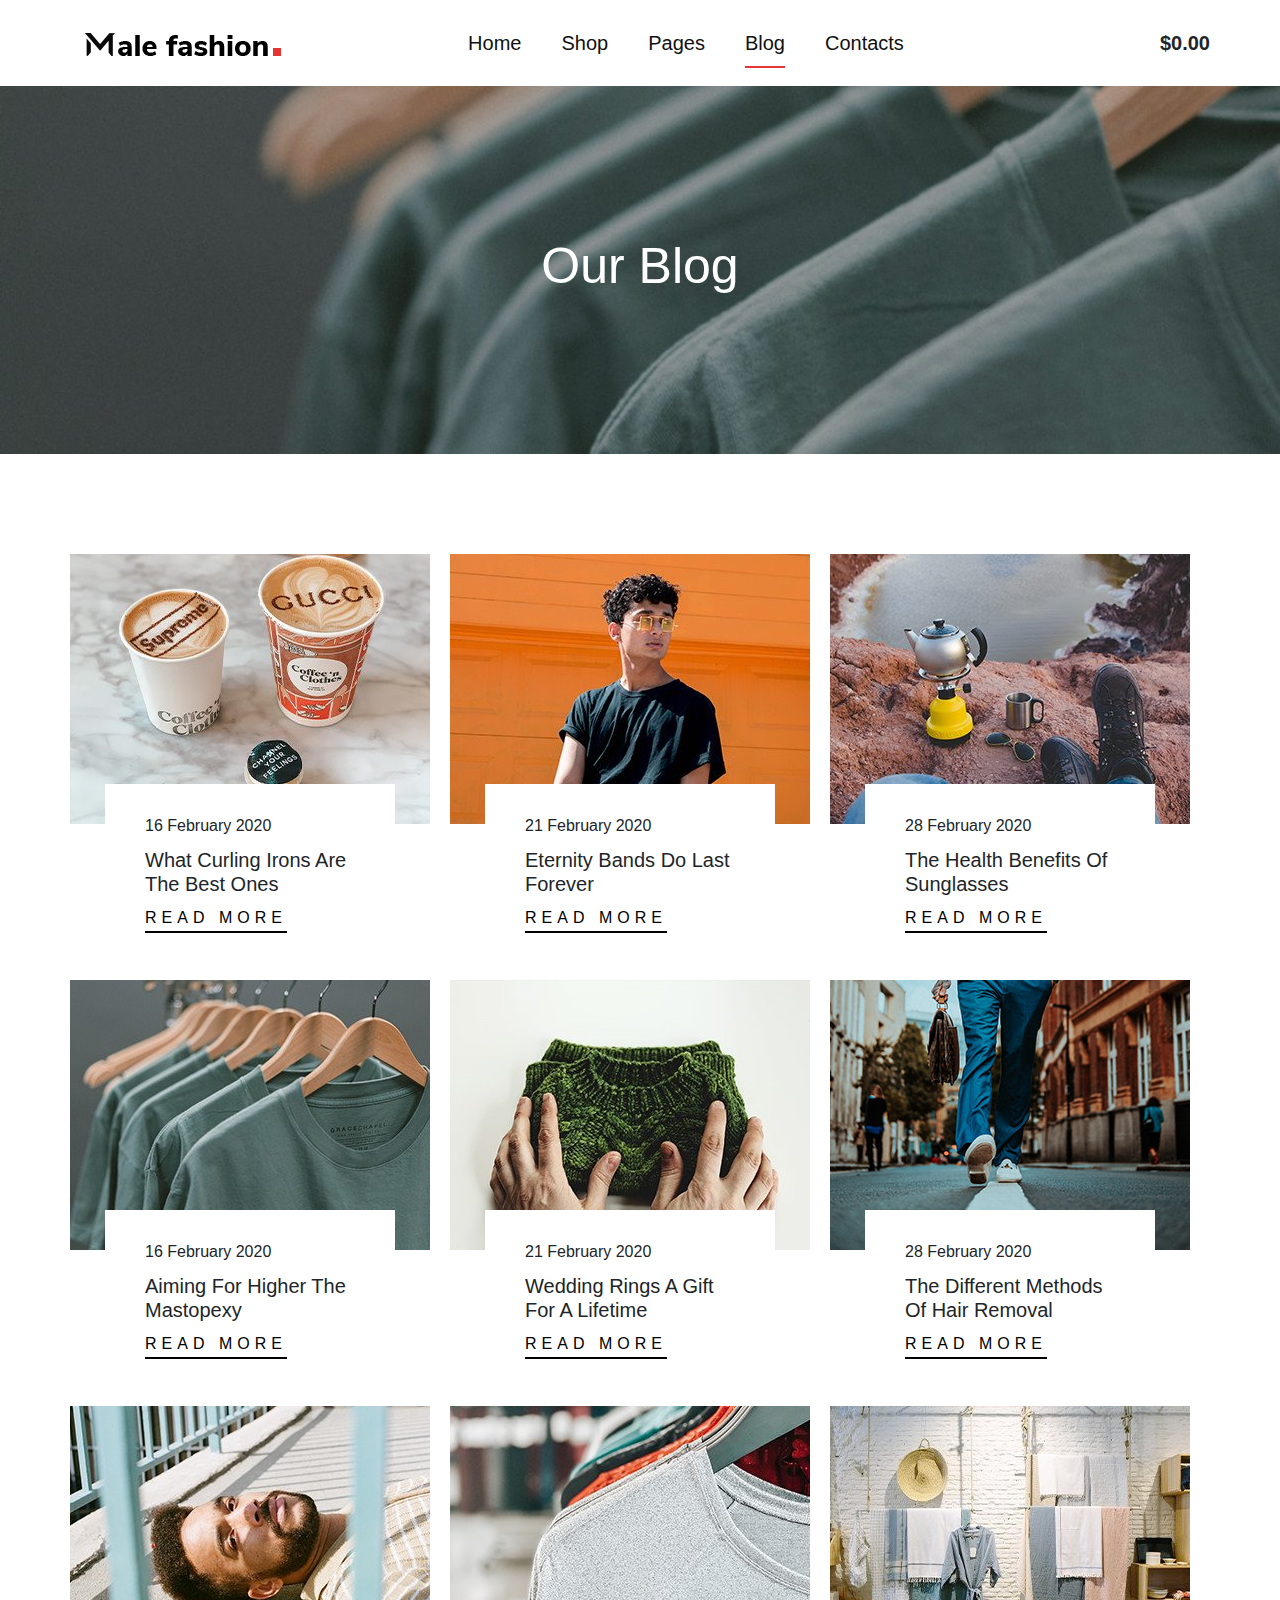
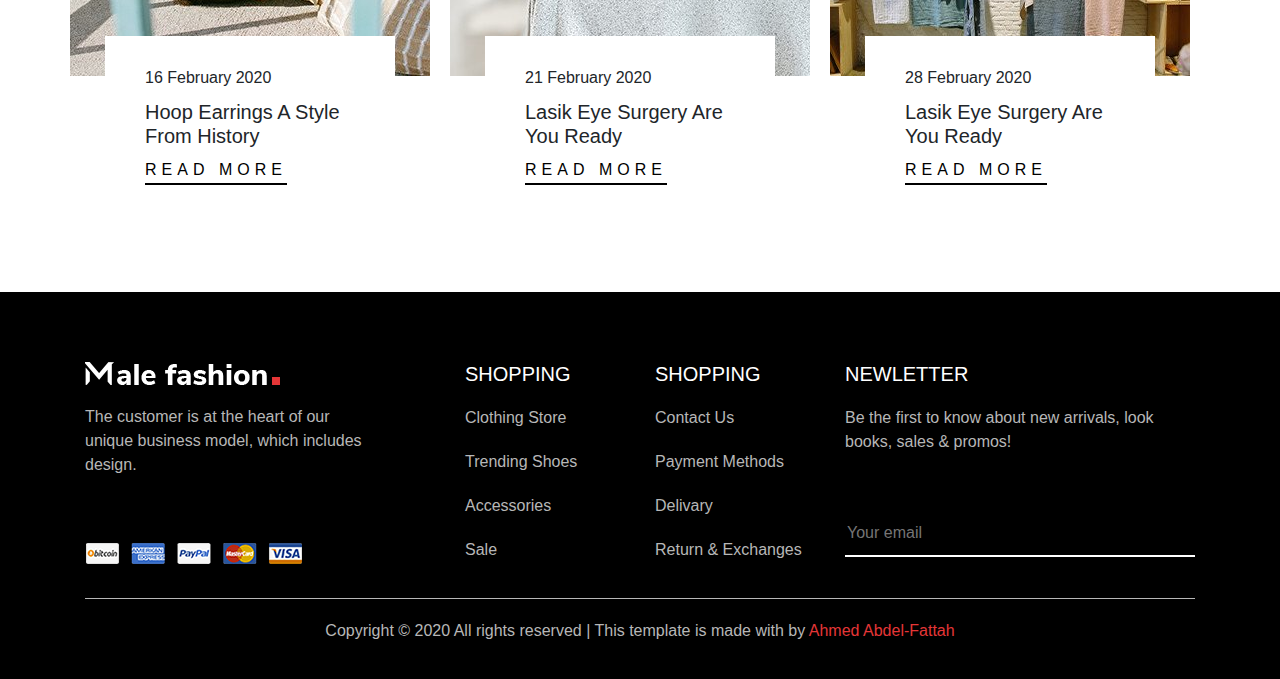
<file: blog.html>
<!DOCTYPE html>
<html lang="en">
<head>
    <meta charset="UTF-8">
    <meta name="viewport" content="width=device-width, initial-scale=1.0">
    <title>Blog</title>
    <!-- =============== FontAwsome =============== -->
    <link rel="stylesheet" href="https://pro.fontawesome.com/releases/v5.10.0/css/all.css" integrity="sha384-AYmEC3Yw5cVb3ZcuHtOA93w35dYTsvhLPVnYs9eStHfGJvOvKxVfELGroGkvsg+p" crossorigin="anonymous"/>
    <!-- =============== style files =============== -->
    <link rel="stylesheet" href="CSS/bootstrap.min.css">
    <link rel="stylesheet" href="CSS/blog.css">
</head>
<body> 
    <!-- =============== Start navbar =============== -->
    <nav class="navbar navbar-expand-lg d-flex align-items-end">
        <div class="container">
            <a class="navbar-brand" href="index.html"><img src="images/logo.png" alt=""></a>
            <button class="navbar-toggler" type="button" data-toggle="collapse" data-target="#navbarSupportedContent" aria-controls="navbarSupportedContent" aria-expanded="false" aria-label="Toggle navigation">
                <i class="fas fa-bars"></i>
            </button>
            <div class="collapse navbar-collapse" id="navbarSupportedContent">
                <ul class="navbar-nav mr-auto ml-auto">
                    <li class="nav-item active">
                        <a class="nav-link" href="index.html">Home <span class="sr-only">(current)</span></a>
                    </li>
                    <li class="nav-item dropdown">
                        <a class="nav-link dropdown-toggle" href="#" id="navbarDropdown" role="button" data-toggle="dropdown" aria-haspopup="true" aria-expanded="false">
                            Shop
                        </a>
                        <div class="dropdown-menu" aria-labelledby="navbarDropdown">
                            <a class="dropdown-item" href="shopping cart.html">Shopping Cart</a>
                            <a class="dropdown-item" href="check out.html">Check Out</a>
                        </div>
                    </li>
                    <li class="nav-item dropdown">
                        <a class="nav-link dropdown-toggle" href="#" id="navbarDropdown" role="button" data-toggle="dropdown" aria-haspopup="true" aria-expanded="false">
                            Pages
                        </a>
                        <div class="dropdown-menu" aria-labelledby="navbarDropdown">
                            <a class="dropdown-item" href="about us.html">About Us</a>
                            <a class="dropdown-item" href="shopping cart.html">Shopping Cart</a>
                            <a class="dropdown-item" href="check out.html">Check Out</a>
                        </div>
                    </li>
                    <li class="nav-item">
                        <a class="nav-link active" href="#">Blog</a>
                    </li>
                    <li class="nav-item">
                        <a class="nav-link" href="contact us.html">Contacts</a>
                    </li>
                </ul>
                <form class="form-inline my-2 my-lg-0">
                    <div class="icons_chart row d-flex align-items-center justify-content-between">    
                        <i class="fas fa-search"></i>
                        <i class="far fa-heart"></i>              
                        <i class="fas fa-shopping-bag"></i><span>$0.00</span>      
                    </div>
                </form>
            </div>
        </div>
    </nav>
    <!-- =============== End navbar =============== -->
    <!-- =============== Start main =============== -->
    <main>
        <div class="container">
            <h1 class="text-center">Our Blog</h1>
        </div>
    </main>
    <!-- =============== End main =============== -->
    <!-- =============== Start New Trends =============== -->
    <div class="new_trends">
        <div class="container">
            <div class="row total_trends d-flex justify-content-md-around">
                <div class="trend_section col-lg-4 col-md-6">   <!-- blog 1 -->
                    <div class="trend_data">
                        <i class="far fa-calendar-alt"></i>
                        <span>16 February 2020</span>
                        <h2>What Curling Irons Are The Best Ones</h2>
                        <a href="#">READ MORE</a>
                    </div>
                </div>
                <div class="trend_section col-lg-4 col-md-6">   <!-- blog 2 -->
                    <div class="trend_data">
                        <i class="far fa-calendar-alt"></i>
                        <span>21 February 2020</span>
                        <h2>Eternity Bands Do Last Forever</h2>
                        <a href="#">READ MORE</a>
                    </div>
                </div>
                <div class="trend_section col-lg-4 col-md-6">   <!-- blog 3 -->
                    <div class="trend_data">
                        <i class="far fa-calendar-alt"></i>
                        <span>28 February 2020</span>
                        <h2>The Health Benefits Of Sunglasses</h2>
                        <a href="#">READ MORE</a>
                    </div>
                </div>
                <div class="trend_section col-lg-4 col-md-6">   <!-- blog 4 -->
                    <div class="trend_data">
                        <i class="far fa-calendar-alt"></i>
                        <span>16 February 2020</span>
                        <h2>Aiming For Higher The Mastopexy</h2>
                        <a href="#">READ MORE</a>
                    </div>
                </div>
                <div class="trend_section col-lg-4 col-md-6">   <!-- blog 5 -->
                    <div class="trend_data">
                        <i class="far fa-calendar-alt"></i>
                        <span>21 February 2020</span>
                        <h2>Wedding Rings A Gift For A Lifetime</h2>
                        <a href="#">READ MORE</a>
                    </div>
                </div>
                <div class="trend_section col-lg-4 col-md-6">   <!-- blog 6 -->
                    <div class="trend_data">
                        <i class="far fa-calendar-alt"></i>
                        <span>28 February 2020</span>
                        <h2>The Different Methods Of Hair Removal</h2>
                        <a href="#">READ MORE</a>
                    </div>
                </div>
                <div class="trend_section col-lg-4 col-md-6">   <!-- blog 7 -->
                    <div class="trend_data">
                        <i class="far fa-calendar-alt"></i>
                        <span>16 February 2020</span>
                        <h2>Hoop Earrings A Style From History</h2>
                        <a href="#">READ MORE</a>
                    </div>
                </div>
                <div class="trend_section col-lg-4 col-md-6">   <!-- blog 8 -->
                    <div class="trend_data">
                        <i class="far fa-calendar-alt"></i>
                        <span>21 February 2020</span>
                        <h2>Lasik Eye Surgery Are You Ready</h2>
                        <a href="#">READ MORE</a>
                    </div>
                </div>
                <div class="trend_section col-lg-4 col-md-6">   <!-- blog 9 -->
                    <div class="trend_data">
                        <i class="far fa-calendar-alt"></i>
                        <span>28 February 2020</span>
                        <h2>Lasik Eye Surgery Are You Ready</h2>
                        <a href="#">READ MORE</a>
                    </div>
                </div>
            </div>
        </div>
    </div>
    <!-- =============== End New Trends =============== -->
    <!-- =============== Start Footer =============== -->
    <footer>
        <div class="container">
            <div class="row d-flex justify-content-md-around">
                <div class="footer_data col-lg-4 col-md-5">
                    <img src="images/footer-logo.png" alt="">
                    <p>The customer is at the heart of our unique business model, which includes design.</p>
                    <img src="images/payment.png" alt="" class="payment">
                </div>
                <div class="footer_data col-lg-2 col-md-4">
                    <h2>SHOPPING</h2>
                    <ul class="d-flex flex-column">
                        <a href="#">Clothing Store</a>
                        <a href="#">Trending Shoes</a>
                        <a href="#">Accessories</a>
                        <a href="#">Sale</a>
                    </ul>
                </div>
                <div class="footer_data col-lg-2 col-md-5">
                    <h2>SHOPPING</h2>
                    <ul class="d-flex flex-column">
                        <a href="#">Contact Us</a>
                        <a href="#">Payment Methods</a>
                        <a href="#">Delivary</a>
                        <a href="#">Return & Exchanges</a>
                    </ul>
                </div>
                <div class="footer_data col-lg-4 col-md-4">
                    <h2>NEWLETTER</h2>
                    <p>Be the first to know about new arrivals, look books, sales & promos!</p>
                    <div class="inputField">
                        <input type="email" placeholder="Your email">
                        <i class="far fa-envelope"></i>
                    </div>
                </div>
            </div>
            <div class="copyRightFooter d-flex justify-content-center">
                <p>Copyright &copy; 2020 All rights reserved | This template is made with <i class="far fa-heart"></i> by <span>Ahmed Abdel-Fattah</span></p>
            </div>
        </div>
    </footer>
    <!-- =============== End Footer =============== -->
    <!-- =============== script files =============== -->
    <script src="https://code.jquery.com/jquery-3.4.1.slim.min.js" integrity="sha384-J6qa4849blE2+poT4WnyKhv5vZF5SrPo0iEjwBvKU7imGFAV0wwj1yYfoRSJoZ+n" crossorigin="anonymous"></script>
    <script src="https://cdn.jsdelivr.net/npm/popper.js@1.16.0/dist/umd/popper.min.js" integrity="sha384-Q6E9RHvbIyZFJoft+2mJbHaEWldlvI9IOYy5n3zV9zzTtmI3UksdQRVvoxMfooAo" crossorigin="anonymous"></script>
    <script src="https://stackpath.bootstrapcdn.com/bootstrap/4.4.1/js/bootstrap.min.js" integrity="sha384-wfSDF2E50Y2D1uUdj0O3uMBJnjuUD4Ih7YwaYd1iqfktj0Uod8GCExl3Og8ifwB6" crossorigin="anonymous"></script>
    <script src="JS/main.js"></script>
</body>
</html>
</file>
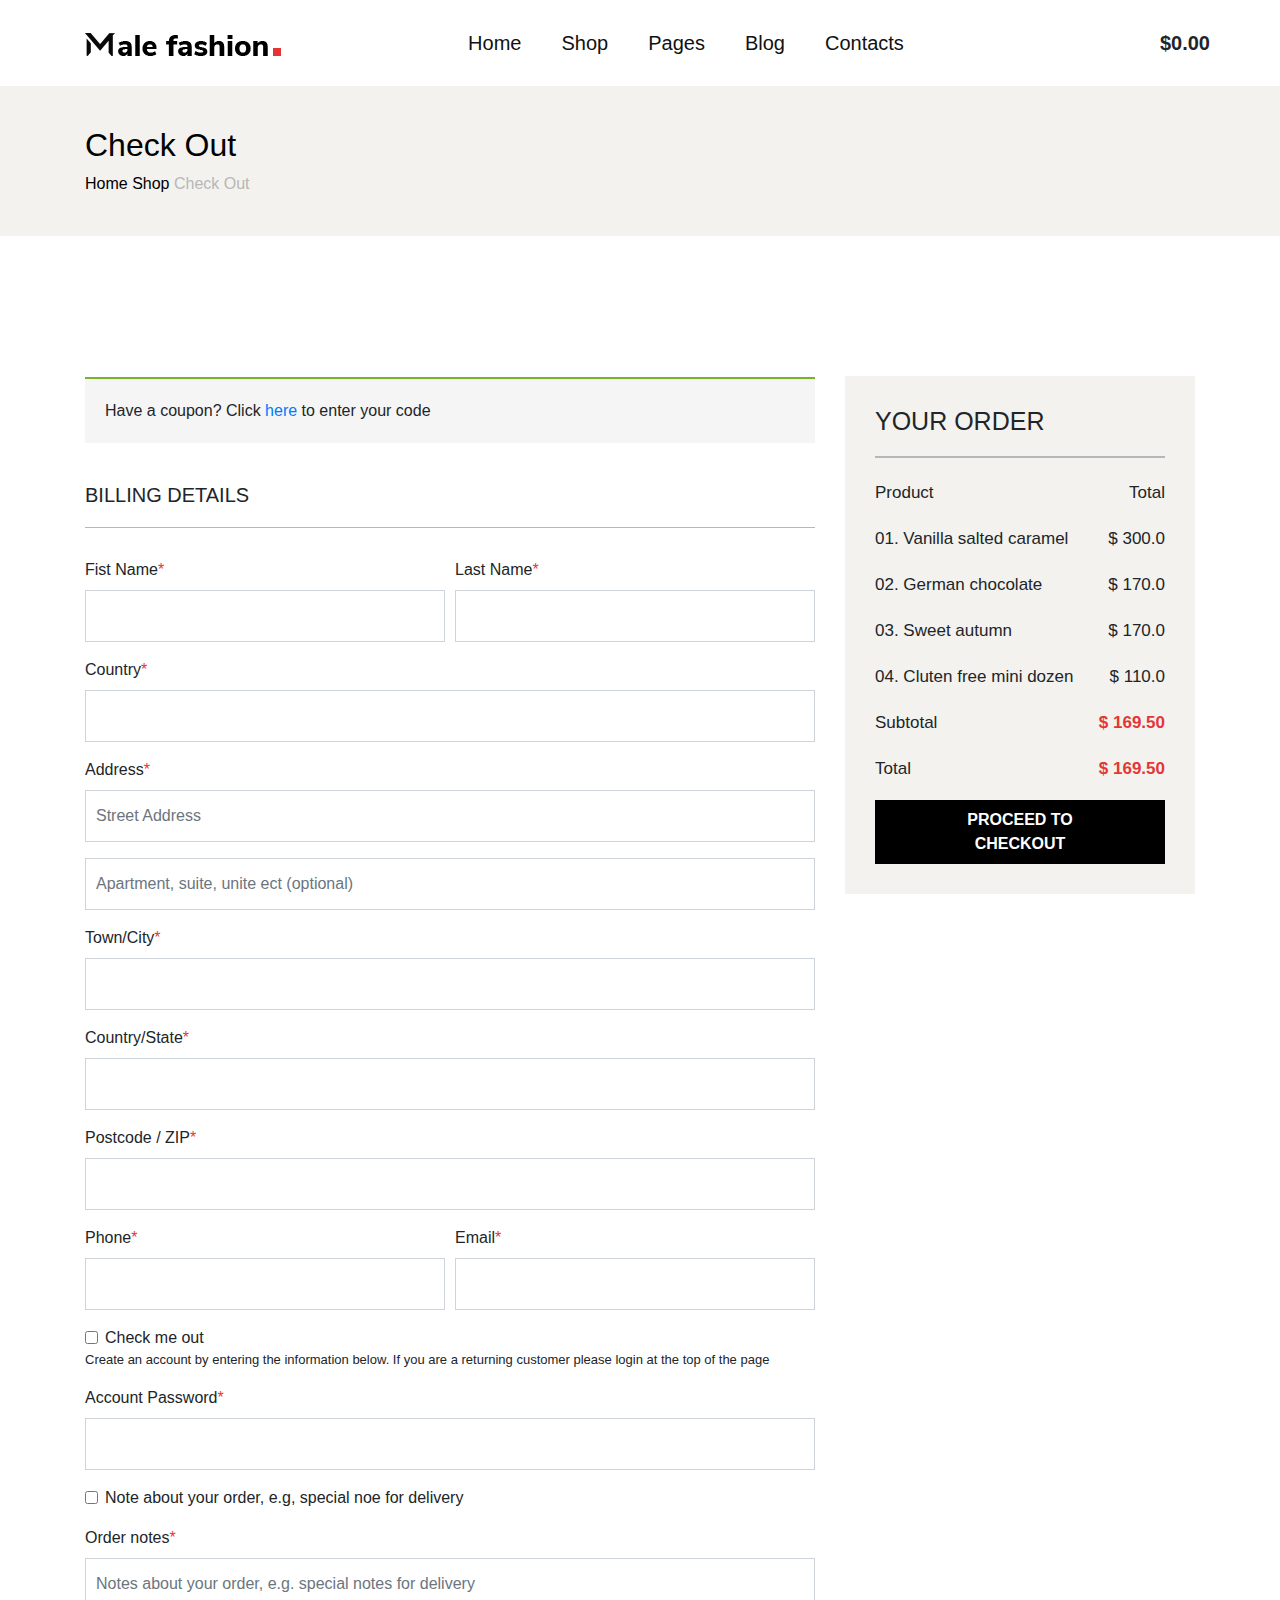
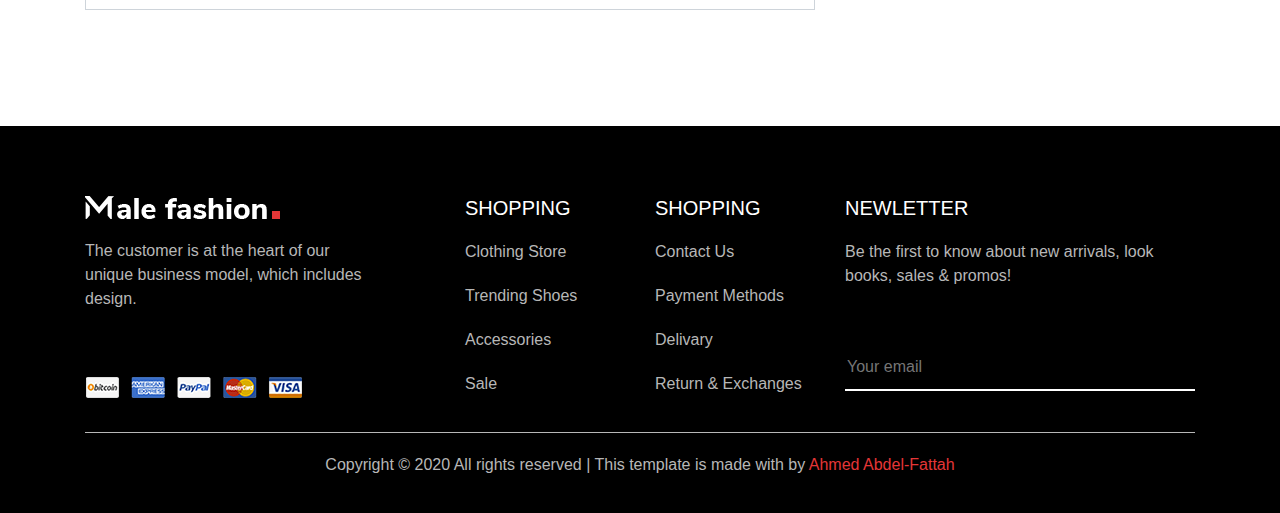
<file: check out.html>
<!DOCTYPE html>
<html lang="en">
<head>
    <meta charset="UTF-8">
    <meta name="viewport" content="width=device-width, initial-scale=1.0">
    <title>Check Out</title>
    <!-- =============== FontAwsome =============== -->
    <link rel="stylesheet" href="https://pro.fontawesome.com/releases/v5.10.0/css/all.css" integrity="sha384-AYmEC3Yw5cVb3ZcuHtOA93w35dYTsvhLPVnYs9eStHfGJvOvKxVfELGroGkvsg+p" crossorigin="anonymous"/>
    <!-- =============== style files =============== -->
    <link rel="stylesheet" href="CSS/bootstrap.min.css">
    <link rel="stylesheet" href="CSS/check_out.css">
</head>
<body> 
    <!-- =============== Start navbar =============== -->
    <nav class="navbar navbar-expand-lg d-flex align-items-end">
        <div class="container">
            <a class="navbar-brand" href="index.html"><img src="images/logo.png" alt=""></a>
            <button class="navbar-toggler" type="button" data-toggle="collapse" data-target="#navbarSupportedContent" aria-controls="navbarSupportedContent" aria-expanded="false" aria-label="Toggle navigation">
                <i class="fas fa-bars"></i>
            </button>
            <div class="collapse navbar-collapse" id="navbarSupportedContent">
                <ul class="navbar-nav mr-auto ml-auto">
                    <li class="nav-item active">
                        <a class="nav-link" href="index.html">Home <span class="sr-only">(current)</span></a>
                    </li>
                    <li class="nav-item dropdown">
                        <a class="nav-link dropdown-toggle" href="#" id="navbarDropdown" role="button" data-toggle="dropdown" aria-haspopup="true" aria-expanded="false">
                            Shop
                        </a>
                        <div class="dropdown-menu" aria-labelledby="navbarDropdown">
                            <a class="dropdown-item" href="shopping cart.html">Shopping Cart</a>
                            <a class="dropdown-item" href="#">Check Out</a>
                        </div>
                    </li>
                    <li class="nav-item dropdown">
                        <a class="nav-link dropdown-toggle" href="#" id="navbarDropdown" role="button" data-toggle="dropdown" aria-haspopup="true" aria-expanded="false">
                            Pages
                        </a>
                        <div class="dropdown-menu" aria-labelledby="navbarDropdown">
                            <a class="dropdown-item" href="about us.html">About Us</a>
                            <a class="dropdown-item" href="shopping cart.html">Shopping Cart</a>
                            <a class="dropdown-item" href="#">Check Out</a>
                        </div>
                    </li>
                    <li class="nav-item">
                        <a class="nav-link" href="blog.html">Blog</a>
                    </li>
                    <li class="nav-item">
                        <a class="nav-link" href="contact us.html">Contacts</a>
                    </li>
                </ul>
                <form class="form-inline my-2 my-lg-0">
                    <div class="icons_chart row d-flex align-items-center justify-content-between">    
                        <i class="fas fa-search"></i>
                        <i class="far fa-heart"></i>              
                        <i class="fas fa-shopping-bag"></i><span>$0.00</span>      
                    </div>
                </form>
            </div>
        </div>
    </nav>
    <!-- =============== End navbar =============== -->
    <!-- =============== Start header =============== -->
    <header>
        <div class="container">
            <h2>Check Out</h2>
            <div class="page_link">
                <a href="index.html">Home <i class="fas fa-chevron-right"></i></a>
                <a href="index.html">Shop <i class="fas fa-chevron-right"></i></a>
                <span>Check Out</span>
            </div>
        </div>
    </header>
    <!-- =============== End header =============== -->
    <!-- =============== Start main =============== -->
    <main>
        <div class="container">
            <div class="row total_cart justify-content-between">
                <div class="left_cart col-lg-8">
                    <p class="alert_para"><i class="fas fa-tag"></i> Have a coupon? Click <a href="#">here</a> to enter your code</p>
                    <form>
                        <h5>BILLING DETAILS</h5>
                        <div class="form-row">
                            <div class="form-group col-md-6">
                                <label for="inputEmail4">Fist Name<span>*</span></label>
                                <input type="email" class="form-control" id="inputEmail4">
                            </div>
                            <div class="form-group col-md-6">
                                <label for="inputEmail4">Last Name<span>*</span></label>
                                <input type="password" class="form-control" id="inputPassword4">
                            </div>
                        </div>
                        <div class="form-group">
                          <label for="inputAddress">Country<span>*</span></label>
                          <input type="text" class="form-control" id="inputAddress">
                        </div>
                        <div class="form-group">
                          <label for="inputAddress2">Address<span>*</span></label>
                          <input type="text" class="form-control mb-3" placeholder="Street Address">
                          <input type="text" class="form-control" placeholder="Apartment, suite, unite ect (optional)">
                        </div>
                        <div class="form-group">
                            <label for="inputAddress">Town/City<span>*</span></label>
                            <input type="text" class="form-control" id="inputAddress">
                        </div>
                        <div class="form-group">
                            <label for="inputAddress">Country/State<span>*</span></label>
                            <input type="text" class="form-control" id="inputAddress">
                        </div>
                        <div class="form-group">
                            <label for="inputAddress">Postcode / ZIP<span>*</span></label>
                            <input type="text" class="form-control" id="inputAddress">
                        </div>
                        <div class="form-row">
                            <div class="form-group col-md-6">
                                <label for="inputEmail4">Phone<span>*</span></label>
                                <input type="email" class="form-control" id="inputEmail4">
                            </div>
                            <div class="form-group col-md-6">
                                <label for="inputEmail4">Email<span>*</span></label>
                                <input type="password" class="form-control" id="inputPassword4">
                            </div>
                        </div>
                        <div class="form-group">
                            <div class="form-check">
                                <input class="form-check-input" type="checkbox" id="gridCheck">
                                <label class="form-check-label" for="gridCheck">Check me out</label>
                            </div>
                            <p>Create an account by entering the information below. If you are a returning customer please login at the top of the page</p>
                        </div>
                        <div class="form-group">
                            <label for="inputAddress">Account Password<span>*</span></label>
                            <input type="text" class="form-control" id="inputAddress">
                        </div>
                        <div class="form-group">
                            <div class="form-check">
                                <input class="form-check-input" type="checkbox" id="gridCheck">
                                <label class="form-check-label" for="gridCheck">Note about your order, e.g, special noe for delivery</label>
                            </div>
                        </div>
                        <div class="form-group">
                            <label for="inputAddress">Order notes<span>*</span></label>
                            <input type="text" class="form-control" id="inputAddress" placeholder="Notes about your order, e.g. special notes for delivery">
                        </div>
                    </form>
                </div>
                <div class="right_cart col-lg-4">
                    <div class="cart_amount d-flex flex-column">
                        <h2>YOUR ORDER</h2>
                        <div class="d-flex justify-content-between">
                            <p>Product</p>
                            <span>Total</span>
                        </div>
                        <div class="d-flex justify-content-between">
                            <p>01. Vanilla salted caramel</p>
                            <span>$ 300.0
                            </span>
                        </div>
                        <div class="d-flex justify-content-between">
                            <p>02. German chocolate</p>
                            <span>$ 170.0</span>
                        </div>
                        <div class="d-flex justify-content-between">
                            <p>03. Sweet autumn</p>
                            <span>$ 170.0</span>
                        </div>
                        <div class="d-flex justify-content-between">
                            <p>04. Cluten free mini dozen</p>
                            <span>$ 110.0</span>
                        </div>
                        <div class="pro_amount d-flex">
                            <p>Subtotal</p>
                            <span>$ 169.50</span>
                        </div>
                        <div class="pro_amount d-flex">
                            <p>Total</p>
                            <span>$ 169.50</span>
                        </div>
                        <button>PROCEED TO CHECKOUT</button>
                    </div>
                </div>
            </div>
        </div>
    </main>
    <!-- =============== End main =============== --> 
    <!-- =============== Start Footer =============== -->
    <footer>
        <div class="container">
            <div class="row d-flex justify-content-md-around">
                <div class="footer_data col-lg-4 col-md-5">
                    <img src="images/footer-logo.png" alt="">
                    <p>The customer is at the heart of our unique business model, which includes design.</p>
                    <img src="images/payment.png" alt="" class="payment">
                </div>
                <div class="footer_data col-lg-2 col-md-4">
                    <h2>SHOPPING</h2>
                    <ul class="d-flex flex-column">
                        <a href="#">Clothing Store</a>
                        <a href="#">Trending Shoes</a>
                        <a href="#">Accessories</a>
                        <a href="#">Sale</a>
                    </ul>
                </div>
                <div class="footer_data col-lg-2 col-md-5">
                    <h2>SHOPPING</h2>
                    <ul class="d-flex flex-column">
                        <a href="#">Contact Us</a>
                        <a href="#">Payment Methods</a>
                        <a href="#">Delivary</a>
                        <a href="#">Return & Exchanges</a>
                    </ul>
                </div>
                <div class="footer_data col-lg-4 col-md-4">
                    <h2>NEWLETTER</h2>
                    <p>Be the first to know about new arrivals, look books, sales & promos!</p>
                    <div class="inputField">
                        <input type="email" placeholder="Your email">
                        <i class="far fa-envelope"></i>
                    </div>
                </div>
            </div>
            <div class="copyRightFooter d-flex justify-content-center">
                <p>Copyright &copy; 2020 All rights reserved | This template is made with <i class="far fa-heart"></i> by <span>Ahmed Abdel-Fattah</span></p>
            </div>
        </div>
    </footer>
    <!-- =============== End Footer =============== -->
    <!-- =============== script files =============== -->
    <script src="https://code.jquery.com/jquery-3.4.1.slim.min.js" integrity="sha384-J6qa4849blE2+poT4WnyKhv5vZF5SrPo0iEjwBvKU7imGFAV0wwj1yYfoRSJoZ+n" crossorigin="anonymous"></script>
    <script src="https://cdn.jsdelivr.net/npm/popper.js@1.16.0/dist/umd/popper.min.js" integrity="sha384-Q6E9RHvbIyZFJoft+2mJbHaEWldlvI9IOYy5n3zV9zzTtmI3UksdQRVvoxMfooAo" crossorigin="anonymous"></script>
    <script src="https://stackpath.bootstrapcdn.com/bootstrap/4.4.1/js/bootstrap.min.js" integrity="sha384-wfSDF2E50Y2D1uUdj0O3uMBJnjuUD4Ih7YwaYd1iqfktj0Uod8GCExl3Og8ifwB6" crossorigin="anonymous"></script>
    <script src="JS/main.js"></script>
</body>
</html>
</file>
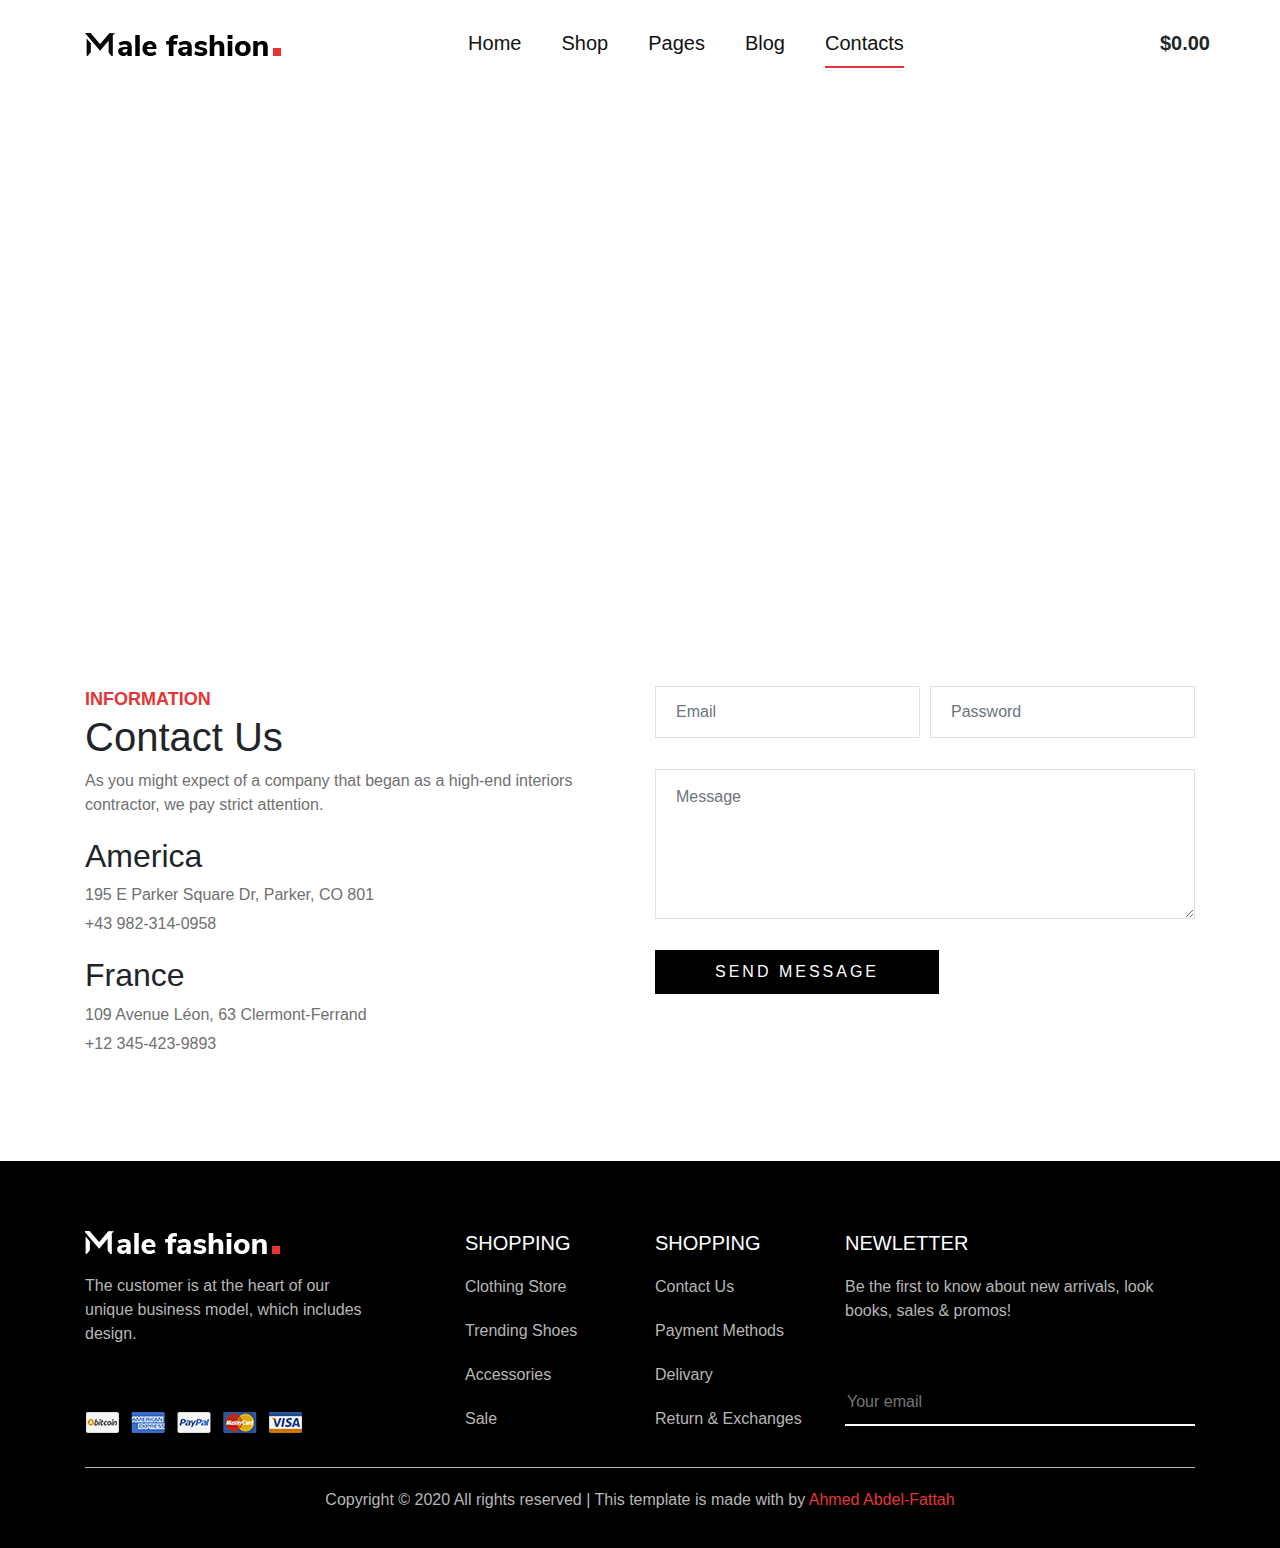
<file: contact us.html>
<!DOCTYPE html>
<html lang="en">
<head>
    <meta charset="UTF-8">
    <meta name="viewport" content="width=device-width, initial-scale=1.0">
    <title>Contact Us</title>
    <!-- =============== FontAwsome =============== -->
    <link rel="stylesheet" href="https://pro.fontawesome.com/releases/v5.10.0/css/all.css" integrity="sha384-AYmEC3Yw5cVb3ZcuHtOA93w35dYTsvhLPVnYs9eStHfGJvOvKxVfELGroGkvsg+p" crossorigin="anonymous"/>
    <!-- =============== style files =============== -->
    <link rel="stylesheet" href="CSS/bootstrap.min.css">
    <link rel="stylesheet" href="CSS/contact_us.css">
</head>
<body> 
    <!-- =============== Start navbar =============== -->
    <nav class="navbar navbar-expand-lg d-flex align-items-end">
        <div class="container">
            <a class="navbar-brand" href="index.html"><img src="images/logo.png" alt=""></a>
            <button class="navbar-toggler" type="button" data-toggle="collapse" data-target="#navbarSupportedContent" aria-controls="navbarSupportedContent" aria-expanded="false" aria-label="Toggle navigation">
                <i class="fas fa-bars"></i>
            </button>
            <div class="collapse navbar-collapse" id="navbarSupportedContent">
                <ul class="navbar-nav mr-auto ml-auto">
                    <li class="nav-item active">
                        <a class="nav-link" href="index.html">Home <span class="sr-only">(current)</span></a>
                    </li>
                    <li class="nav-item dropdown">
                        <a class="nav-link dropdown-toggle" href="#" id="navbarDropdown" role="button" data-toggle="dropdown" aria-haspopup="true" aria-expanded="false">
                            Shop
                        </a>
                        <div class="dropdown-menu" aria-labelledby="navbarDropdown">
                            <a class="dropdown-item" href="shopping cart.html">Shopping Cart</a>
                            <a class="dropdown-item" href="check out.html">Check Out</a>
                        </div>
                    </li>
                    <li class="nav-item dropdown">
                        <a class="nav-link dropdown-toggle" href="#" id="navbarDropdown" role="button" data-toggle="dropdown" aria-haspopup="true" aria-expanded="false">
                            Pages
                        </a>
                        <div class="dropdown-menu" aria-labelledby="navbarDropdown">
                            <a class="dropdown-item" href="about us.html">About Us</a>
                            <a class="dropdown-item" href="shopping cart.html">Shopping Cart</a>
                            <a class="dropdown-item" href="check out.html">Check Out</a>
                        </div>
                    </li>
                    <li class="nav-item">
                        <a class="nav-link" href="blog.html">Blog</a>
                    </li>
                    <li class="nav-item">
                        <a class="nav-link active" href="contact us.html">Contacts</a>
                    </li>
                </ul>
                <form class="form-inline my-2 my-lg-0">
                    <div class="icons_chart row d-flex align-items-center justify-content-between">    
                        <i class="fas fa-search"></i>
                        <i class="far fa-heart"></i>              
                        <i class="fas fa-shopping-bag"></i><span>$0.00</span>      
                    </div>
                </form>
            </div>
        </div>
    </nav>
    <!-- =============== End navbar =============== -->
    <!-- =============== Start main =============== -->
    <main>
        <iframe src="https://www.google.com/maps/embed?pb=!1m14!1m12!1m3!1d13834.917759138296!2d31.20108888727812!3d30.475516098712554!2m3!1f0!2f0!3f0!3m2!1i1024!2i768!4f13.1!5e0!3m2!1sar!2seg!4v1600946071657!5m2!1sar!2seg" frameborder="0" style="border:0;" allowfullscreen="" aria-hidden="false" tabindex="0"></iframe>
    </main>
    <!-- =============== End main =============== -->
    <!-- =============== Start Contacts =============== -->
    <div class="contacut_us">
        <div class="container">
            <div class="row">
                <div class="contact_left col-lg-6">
                    <span>INFORMATION</span>
                    <h1>Contact Us</h1>
                    <p>As you might expect of a company that began as a high-end interiors contractor, we pay strict attention.</p>
                    <div class="contact_info">
                        <h2>America</h2>
                        <p>195 E Parker Square Dr, Parker, CO 801</p>
                        <p>+43 982-314-0958</p>
                    </div>
                    <div class="contact_info">
                        <h2>France</h2>
                        <p>109 Avenue Léon, 63 Clermont-Ferrand</p>
                        <p>+12 345-423-9893</p>
                    </div>
                </div>
                <div class="contact_right col-lg-6">
                    <form>
                        <div class="form-row">
                            <div class="form-group col-md-6">
                                <input type="email" class="form-control" id="inputEmail4" placeholder="Email">
                            </div>
                            <div class="form-group col-md-6">
                                <input type="password" class="form-control" id="inputPassword4" placeholder="Password">
                            </div>
                        </div>
                        <div class="form-row">
                            <div class="form-group col-md-12">
                                <textarea class="form-control" placeholder="Message"></textarea>
                            </div>
                        </div>
                        <button type="submit" class="btn btn-primary">SEND MESSAGE</button>
                    </form>
                </div>
            </div>
        </div>
    </div>
    <!-- =============== End Contacts =============== -->
    <!-- =============== Start Footer =============== -->
    <footer>
        <div class="container">
            <div class="row d-flex justify-content-md-around">
                <div class="footer_data col-lg-4 col-md-5">
                    <img src="images/footer-logo.png" alt="">
                    <p>The customer is at the heart of our unique business model, which includes design.</p>
                    <img src="images/payment.png" alt="" class="payment">
                </div>
                <div class="footer_data col-lg-2 col-md-4">
                    <h2>SHOPPING</h2>
                    <ul class="d-flex flex-column">
                        <a href="#">Clothing Store</a>
                        <a href="#">Trending Shoes</a>
                        <a href="#">Accessories</a>
                        <a href="#">Sale</a>
                    </ul>
                </div>
                <div class="footer_data col-lg-2 col-md-5">
                    <h2>SHOPPING</h2>
                    <ul class="d-flex flex-column">
                        <a href="#">Contact Us</a>
                        <a href="#">Payment Methods</a>
                        <a href="#">Delivary</a>
                        <a href="#">Return & Exchanges</a>
                    </ul>
                </div>
                <div class="footer_data col-lg-4 col-md-4">
                    <h2>NEWLETTER</h2>
                    <p>Be the first to know about new arrivals, look books, sales & promos!</p>
                    <div class="inputField">
                        <input type="email" placeholder="Your email">
                        <i class="far fa-envelope"></i>
                    </div>
                </div>
            </div>
            <div class="copyRightFooter d-flex justify-content-center">
                <p>Copyright &copy; 2020 All rights reserved | This template is made with <i class="far fa-heart"></i> by <span>Ahmed Abdel-Fattah</span></p>
            </div>
        </div>
    </footer>
    <!-- =============== End Footer =============== -->
    <!-- =============== script files =============== -->
    <script src="https://code.jquery.com/jquery-3.4.1.slim.min.js" integrity="sha384-J6qa4849blE2+poT4WnyKhv5vZF5SrPo0iEjwBvKU7imGFAV0wwj1yYfoRSJoZ+n" crossorigin="anonymous"></script>
    <script src="https://cdn.jsdelivr.net/npm/popper.js@1.16.0/dist/umd/popper.min.js" integrity="sha384-Q6E9RHvbIyZFJoft+2mJbHaEWldlvI9IOYy5n3zV9zzTtmI3UksdQRVvoxMfooAo" crossorigin="anonymous"></script>
    <script src="https://stackpath.bootstrapcdn.com/bootstrap/4.4.1/js/bootstrap.min.js" integrity="sha384-wfSDF2E50Y2D1uUdj0O3uMBJnjuUD4Ih7YwaYd1iqfktj0Uod8GCExl3Og8ifwB6" crossorigin="anonymous"></script>
    <script src="JS/main.js"></script>
</body>
</html>
</file>
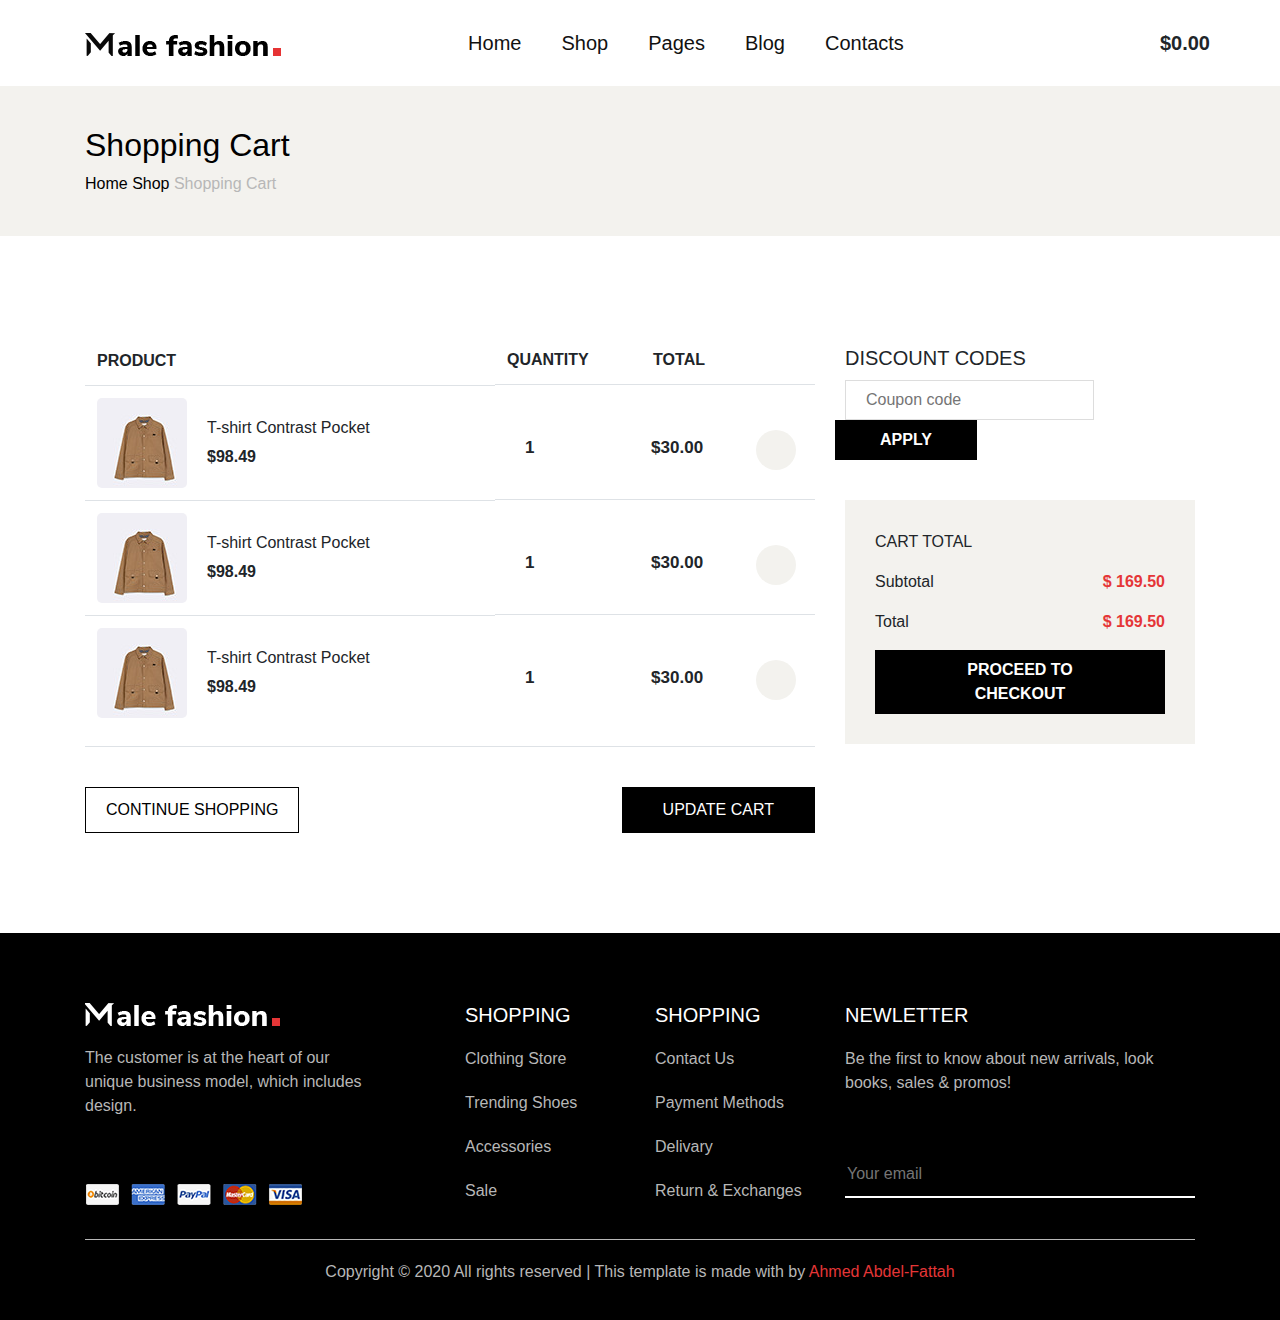
<file: shopping cart.html>
<!DOCTYPE html>
<html lang="en">
<head>
    <meta charset="UTF-8">
    <meta name="viewport" content="width=device-width, initial-scale=1.0">
    <title>Male Fashion</title>
    <!-- =============== FontAwsome =============== -->
    <link rel="stylesheet" href="https://pro.fontawesome.com/releases/v5.10.0/css/all.css" integrity="sha384-AYmEC3Yw5cVb3ZcuHtOA93w35dYTsvhLPVnYs9eStHfGJvOvKxVfELGroGkvsg+p" crossorigin="anonymous"/>
    <!-- =============== style files =============== -->
    <link rel="stylesheet" href="CSS/bootstrap.min.css">
    <link rel="stylesheet" href="CSS/shopping cart.css">
</head>
<body> 
    <!-- =============== Start navbar =============== -->
    <nav class="navbar navbar-expand-lg d-flex align-items-end">
        <div class="container">
            <a class="navbar-brand" href="index.html"><img src="images/logo.png" alt=""></a>
            <button class="navbar-toggler" type="button" data-toggle="collapse" data-target="#navbarSupportedContent" aria-controls="navbarSupportedContent" aria-expanded="false" aria-label="Toggle navigation">
                <i class="fas fa-bars"></i>
            </button>
            <div class="collapse navbar-collapse" id="navbarSupportedContent">
                <ul class="navbar-nav mr-auto ml-auto">
                    <li class="nav-item active">
                        <a class="nav-link" href="index.html">Home <span class="sr-only">(current)</span></a>
                    </li>
                    <li class="nav-item dropdown">
                        <a class="nav-link dropdown-toggle" href="#" id="navbarDropdown" role="button" data-toggle="dropdown" aria-haspopup="true" aria-expanded="false">
                            Shop
                        </a>
                        <div class="dropdown-menu" aria-labelledby="navbarDropdown">
                            <a class="dropdown-item" href="#">Shopping Cart</a>
                            <a class="dropdown-item" href="check out.html">Check Out</a>
                        </div>
                    </li>
                    <li class="nav-item dropdown">
                        <a class="nav-link dropdown-toggle" href="#" id="navbarDropdown" role="button" data-toggle="dropdown" aria-haspopup="true" aria-expanded="false">
                            Pages
                        </a>
                        <div class="dropdown-menu" aria-labelledby="navbarDropdown">
                            <a class="dropdown-item" href="about us.html">About Us</a>
                            <a class="dropdown-item" href="shopping cart.html">Shopping Cart</a>
                            <a class="dropdown-item" href="check out.html">Check Out</a>
                        </div>
                    </li>
                    <li class="nav-item">
                        <a class="nav-link" href="blog.html">Blog</a>
                    </li>
                    <li class="nav-item">
                        <a class="nav-link" href="contact us.html">Contacts</a>
                    </li>
                </ul>
                <form class="form-inline my-2 my-lg-0">
                    <div class="icons_chart row d-flex align-items-center justify-content-between">    
                        <i class="fas fa-search"></i>
                        <i class="far fa-heart"></i>              
                        <i class="fas fa-shopping-bag"></i><span>$0.00</span>      
                    </div>
                </form>
            </div>
        </div>
    </nav>
    <!-- =============== End navbar =============== -->
    <!-- =============== Start header =============== -->
    <header>
        <div class="container">
            <h2>Shopping Cart</h2>
            <div class="page_link">
                <a href="index.html">Home <i class="fas fa-chevron-right"></i></a>
                <a href="index.html">Shop <i class="fas fa-chevron-right"></i></a>
                <span>Shopping Cart</span>
            </div>
        </div>
    </header>
    <!-- =============== End header =============== -->
    <!-- =============== Start main =============== -->
    <main>
        <div class="container">
            <div class="row total_cart justify-content-between">
                <div class="table_home col-lg-8">
                    <table class="table">
                        <thead>
                            <tr>
                                <th scope="col">PRODUCT</th>
                                <th scope="col">QUANTITY</th>
                                <th scope="col">TOTAL</th>
                                <th scope="col"></th>
                            </tr>
                        </thead>
                        <tbody>
                            <tr>
                                <td class="d-flex align-items-center">
                                    <img src="images/cart-1.jpg" alt="">
                                    <div class="pro_info">
                                        <p>T-shirt Contrast Pocket</p>
                                        <span>$98.49</span>
                                    </div>
                                </td>
                                <td><i class="fas fa-chevron-left"></i> 1 <i class="fas fa-chevron-right"></i></td>
                                <td><span>$30.00</span></td>
                                <td><i class="fas fa-times"></i></td>
                            </tr>
                            <tr>
                                <td class="d-flex align-items-center">
                                    <img src="images/cart-1.jpg" alt="">
                                    <div class="pro_info">
                                        <p>T-shirt Contrast Pocket</p>
                                        <span>$98.49</span>
                                    </div>
                                </td>
                                <td><i class="fas fa-chevron-left"></i> 1 <i class="fas fa-chevron-right"></i></td>
                                <td><span>$30.00</span></td>
                                <td><i class="fas fa-times"></i></td>
                            </tr>
                            <tr>
                                <td class="d-flex align-items-center">
                                    <img src="images/cart-1.jpg" alt="">
                                    <div class="pro_info">
                                        <p>T-shirt Contrast Pocket</p>
                                        <span>$98.49</span>
                                    </div>
                                </td>
                                <td><i class="fas fa-chevron-left"></i> 1 <i class="fas fa-chevron-right"></i></td>
                                <td><span>$30.00</span></td>
                                <td><i class="fas fa-times"></i></td>
                            </tr>
                        </tbody>
                    </table>    
                    <div class="table_cart_btns d-flex justify-content-between">
                        <button>CONTINUE SHOPPING</button>
                        <button><i class="fas fa-spinner"></i> UPDATE CART</button>
                    </div>
                </div>
                <div class="right_cart col-lg-4">
                    <h2>DISCOUNT CODES</h2>
                    <div class="inputs">
                        <input placeholder="Coupon code" type="text">
                        <input value="APPLY" type="submit">
                    </div>
                    <div class="cart_amount d-flex flex-column">
                        <p>CART TOTAL</p>
                        <div class="pro_amount d-flex">
                            <p>Subtotal</p>
                            <span>$ 169.50</span>
                        </div>
                        <div class="pro_amount d-flex">
                            <p>Total</p>
                            <span>$ 169.50</span>
                        </div>
                        <button>PROCEED TO CHECKOUT</button>
                    </div>
                </div>
            </div>
        </div>
    </main>
    <!-- =============== End main =============== --> 
    <!-- =============== Start Footer =============== -->
    <footer>
        <div class="container">
            <div class="row d-flex justify-content-md-around">
                <div class="footer_data col-lg-4 col-md-5">
                    <img src="images/footer-logo.png" alt="">
                    <p>The customer is at the heart of our unique business model, which includes design.</p>
                    <img src="images/payment.png" alt="" class="payment">
                </div>
                <div class="footer_data col-lg-2 col-md-4">
                    <h2>SHOPPING</h2>
                    <ul class="d-flex flex-column">
                        <a href="#">Clothing Store</a>
                        <a href="#">Trending Shoes</a>
                        <a href="#">Accessories</a>
                        <a href="#">Sale</a>
                    </ul>
                </div>
                <div class="footer_data col-lg-2 col-md-5">
                    <h2>SHOPPING</h2>
                    <ul class="d-flex flex-column">
                        <a href="#">Contact Us</a>
                        <a href="#">Payment Methods</a>
                        <a href="#">Delivary</a>
                        <a href="#">Return & Exchanges</a>
                    </ul>
                </div>
                <div class="footer_data col-lg-4 col-md-4">
                    <h2>NEWLETTER</h2>
                    <p>Be the first to know about new arrivals, look books, sales & promos!</p>
                    <div class="inputField">
                        <input type="email" placeholder="Your email">
                        <i class="far fa-envelope"></i>
                    </div>
                </div>
            </div>
            <div class="copyRightFooter d-flex justify-content-center">
                <p>Copyright &copy; 2020 All rights reserved | This template is made with <i class="far fa-heart"></i> by <span>Ahmed Abdel-Fattah</span></p>
            </div>
        </div>
    </footer>
    <!-- =============== End Footer =============== -->
    <!-- =============== script files =============== -->
    <script src="https://code.jquery.com/jquery-3.4.1.slim.min.js" integrity="sha384-J6qa4849blE2+poT4WnyKhv5vZF5SrPo0iEjwBvKU7imGFAV0wwj1yYfoRSJoZ+n" crossorigin="anonymous"></script>
    <script src="https://cdn.jsdelivr.net/npm/popper.js@1.16.0/dist/umd/popper.min.js" integrity="sha384-Q6E9RHvbIyZFJoft+2mJbHaEWldlvI9IOYy5n3zV9zzTtmI3UksdQRVvoxMfooAo" crossorigin="anonymous"></script>
    <script src="https://stackpath.bootstrapcdn.com/bootstrap/4.4.1/js/bootstrap.min.js" integrity="sha384-wfSDF2E50Y2D1uUdj0O3uMBJnjuUD4Ih7YwaYd1iqfktj0Uod8GCExl3Og8ifwB6" crossorigin="anonymous"></script>
    <script src="JS/main.js"></script>
</body>
</html>
</file>
<file: CSS/main.css>
/* =============== Start navbar =============== */
nav {
    background: #fff;
    padding: 20px 0 !important;
}

.navbar-expand-lg .navbar-nav .nav-link {
    color: #111;
    font-size: 20px;
    padding: 8px 0;
    margin: 0 20px;
    font-weight: 500;
    position: relative;
}

.dropdown-toggle::after {
    border: none;
}

.navbar-expand-lg .navbar-nav .nav-link.active::after {
    position: absolute;
    content: '';
    height: 2px;
    width: 100%;
    top: 100%;
    left: 0px;
    right: 100%;
    background: #e53637;
}

.navbar-expand-lg .navbar-nav .nav-link::after {
    position: absolute;
    content: '';
    height: 2px;
    width: 0%;
    top: 100%;
    left: 0px;
    right: 100%;
    background: #e53637;
    transition: 0.3s ease-in-out;
}

.navbar-expand-lg .navbar-nav .nav-link:hover::after{
    position: absolute;
    content: '';
    height: 2px;
    width: 100%;
    top: 100%; 
    left: 0px;
    right: 100%;
    background: #e53637;
}

.dropdown-menu {
    background: #000;
    border: none;
}

.dropdown-menu a {
    color: #fff;
}
.icons_chart {
    width: 150px;
}

.icons_chart i,
.icons_chart span {
    font-size: 20px;
}

.icons_chart i:hover {
    font-weight: 900;
    color: #e53637;
    cursor: pointer;
}

.icons_chart span {
    font-weight: 600;
}
/* =============== End navbar =============== */
/* =============== Start main =============== */
.carousel-inner {
    height: 635px;   
    width: 100%;
}

.slider_1 {
    height: 100%;
    width: 100%;
    background-image: url("../images/hero-1.jpg");
    background-repeat: no-repeat;
    background-size: cover;
    background-attachment: fixed;
}

.slider_2 {
    height: 100%;
    width: 100%;
    background-image: url("../images/hero-2.jpg");
    background-size: cover;
    background-attachment: fixed;
}

.carousel-caption,
.carousel-caption div {
    height: 100%;
}

.carousel-caption {
    color: #000;
}

.carousel-caption h6 {
    color: #e53637;
    font-size: 20px;
    text-transform: uppercase;
}

.carousel-caption h1 ,
.carousel-caption h2 {
    font-size: 50px;
    text-transform: uppercase;
    width: 50%;
    line-height: 60px;
}

.carousel-caption p {
    font-size: 20px;
    color: #3d3d3d;
    width: 50%;
    line-height: 35px;
}

.carousel-caption button {
    background: #000;
    color: #fff;
    border: none;
    margin-top: 20px;
    padding: 20px 40px;
    font-weight: 600;
    cursor: pointer;
    transition: 0.3s ease-in-out;

}

.carousel-caption button i {
    margin-left: 10px;
    transition: 0.3s ease-in-out;
} 

.carousel-caption button:hover {
    box-shadow: 0 0 20px rgb(114, 113, 113);
}

.carousel-caption button:hover i {
    margin-left: 30px;
} 

.carousel-caption ul a {
    font-size: 15px;
    color: #000;
    text-decoration: none;
    cursor: pointer;
    transition: 0.3s ease-in-out;
}

.carousel-control-prev-icon,
.carousel-control-next-icon {
    background-image: none;
}

.carousel-control-prev-icon .fa-chevron-left,
.carousel-control-next-icon .fa-chevron-right {
    color: #000 !important;
} 
/* =============== End main =============== */
/* =============== Start products_collection =============== */
.products_collection {
    padding: 80px 0;
}

.products_collection h2 {
    color: #000;
    font-size: 35px;
}

.products_collection .collectionItem {
    position: relative;
}

.products_collection .collectionItem .info {
    position: absolute;
}

.first_collection .info {
    margin-right: 350px;
    width: 40%;
}

.collectionItem .info a {
    color: #000;
    cursor: pointer;
    letter-spacing: 5px;
    text-decoration: none;
    position: relative;
    padding-bottom: 5px;
}

.collectionItem .info a::after {
    position: absolute;
    content: '';
    height: 2px;
    width: 100%;
    background: #000;
    top: 100%;
    left: 0;
    transition: 0.3s ease-in-out;
}

.products_collection .collectionItem:hover .info a::after {
    width: 30%;
    background: #e53637;
}

.second_collection {
    margin-top: -70px;
}

.second_collection img {
    width: 85%;
}

.second_collection .info {
    margin-top: 83%;
}

.last_collection {
    margin-top: -300px;
}

.last_collection img {
    width: 55%;
}

.last_collection .info{
    margin-right: 350px;
    width: 30%;
}
/* =============== End products_collection =============== */
/* =============== Start nav products =============== */
.nav_products {
    padding-bottom: 40px;
}

.nav_products .nav-pills {
   padding: 0 0 20px; 
}

.nav_products .nav-pills .nav-link {
    color: #b7b7b7;
    font-size: 22px;
    font-weight: 500;
}

.nav_products .nav-pills .nav-link.active {
    background: none;
    color: #000;
}

.nav_products .tab-content .card {
    border: none;
    position: relative;
    overflow: hidden;
    margin-bottom: 10px;
}

.nav_products .tab-content .card .card-body {
    padding-left: 0;
}

.nav_products .card .side_card {
    position: absolute;
    left: 88%;
    transition: 0.3s ease-in-out;
    height: 64%;
}

.side_card ul {
    height: 100%;
    margin-top: 30px;
}

.side_card ul i {
    padding: 10px;
    background: #fff;
    margin-bottom: 10px;
    cursor: pointer;
}

.side_card ul i:nth-child(1):hover {
    font-weight: 600;
    color: #e53637;
}

.side_card ul i:nth-child(2):hover {
    font-weight: 600;
    color: #3668e5;
}

.side_card ul i:nth-child(3):hover {
    font-weight: 600;
    color: #e536d6;
}

.nav_products .tab-content .card:hover .side_card {
    left: 65%;
} 

.product_name {
    font-weight: 500;
    visibility:visible;
    margin-bottom: 5px;
}

.link_add_cart {
    position: absolute;
    visibility:hidden;
    font-size: 17px;
    font-weight: 500;
    color: #e53637 !important;
    text-decoration: none !important;   
}

.nav_products .tab-content .card:hover .product_name {
    visibility:hidden;
}

.nav_products .tab-content .card:hover .link_add_cart {
    visibility:visible;
}

.list_pro_stars {
    padding: 0;
    margin-bottom: 10px;
}

.list_pro_stars i {
    font-size: 13px;
}

.card .card-body span {
    font-weight: 700;
}

/* =============== End nav products =============== */
/* =============== Start offer =============== */
.offer {
    padding: 100px 0;
    background: #f3f2ee;
}

.offer .white_area {
    background: #fff;
    padding: 70px 0;
    position: relative;
    width: 400px;
    height: 300px;
    margin-left: -270px;
}

.offer .white_area h2 {
    position: absolute;
    width: 100%; 
}

.offer .white_area h2:nth-child(1) {
    margin: 10px 0 20px 280px;  
}

.offer .white_area h2:nth-child(2) {
    margin: 60px 0 20px 280px;
}

.offer .white_area h2:nth-child(3) {
    margin: 110px 0 20px 280px;
}

.offer_section img {
    position: relative;
    transition: 0.3s ease-in-out;
}

.offer_section img:hover {
    transform: scale(1.2,1.2);
}

.offer_section .img_before {
    position: absolute;
    color: #fff;
    background: #000; 
    width: 50%;
    height: 120px; 
    width: 120px; 
    border-radius: 50%;
    z-index: 5;
    margin: -20px 0 0 200px;
    font-size: 20px;
}

.offer_section .img_before span:nth-child(2) {
    font-weight: 700;
}

.offer_section:nth-child(3) h6 {
    color: #e53637;
    letter-spacing: 1px;
}

.offer_section:nth-child(3) h2 {
    font-weight: 600;
    font-size: 40px;
    margin: 20px 0;
}

.offer_section:nth-child(3) .time span {
    color: #000;
    font-size: 30px;
    font-weight: 700;
}

.days .spTime1,
.hours .spTime2,
.minuts .spTime3 {
    position: relative;
}

.days .spTime1::after,
.hours .spTime2::after,
.minuts .spTime3::after {
    position: absolute;
    content: ':';
    left: 65px;
    font-weight: 500;
}

.offer_section button {
    background: #000;
    color: #fff;
    border: none;
    margin-top: 30px;
    padding: 15px 40px;
    font-weight: 600;
    cursor: pointer;
    transition: 0.3s ease-in-out;
}

.offer_section button i {
    margin-left: 10px;
    transition: 0.3s ease-in-out;
} 

.offer_section button:hover {
    box-shadow: 0 0 20px rgb(114, 113, 113);
}

.offer_section button:hover i {
    margin-left: 30px;
} 
/* =============== End offer =============== */
/* =============== Start Instagram =============== */
.instagram {
    padding: 100px 0;
}

.instagram .info {
    margin-left: -70px;
}

.instagram .info h2 {
    color: #000;
    font-size: 40px;
    margin: 20px 0;
    font-weight: 500;
}

.instagram .info p {
    width: 340px;
    color: #3d3d3d;
}

.instagram .info span {
    color: #e53637;
    font-weight: 500;
    font-size: 30px;
    margin-top: 50px;
}
/* =============== End Instagram =============== */
/* =============== Start New Trends =============== */
.new_trends {
    margin-bottom: 100px;
}

.trendsHeader p {
    color: #e53637;
    font-weight: 600;
}

.trendsHeader h2 {
    font-weight: 700;
    margin-bottom: 30px;
}

.new_trends .trend_section .trend_data {
    background: #fff;
    padding: 30px 40px;
    margin-right: 20px;
    margin: 230px 40px 0 20px;
}

.new_trends .trend_section .trend_data h2 {
    font-size: 20px;
    margin: 10px 0;
}

.new_trends .trend_section .trend_data a {
    color: #000;
    cursor: pointer;
    letter-spacing: 5px;
    text-decoration: none;
    position: relative;
    padding-bottom: 5px;
}

.new_trends .trend_section .trend_data a::after {
    position: absolute;
    content: '';
    height: 2px;
    width: 100%;
    background: #000;
    top: 100%;
    left: 0;
    transition: 0.3s ease-in-out;
}

.new_trends .trend_section .trend_data:hover a::after {
    width: 35%;
    background: #e53637;
}

.new_trends .trend_section:nth-child(1) {
    background-image: url("../images/blog-1.jpg");
    background-repeat: no-repeat;
}

.new_trends .trend_section:nth-child(2) {
    background-image: url("../images/blog-2.jpg");
    background-repeat: no-repeat;
}

.new_trends .trend_section:nth-child(3) {
    background-image: url("../images/blog-3.jpg");
    background-repeat: no-repeat;
}
/* =============== End New Trends =============== */
/* =============== Start Footer =============== */
footer {
    padding: 70px 0 20px;
    background: #000;
}

footer .footer_data img:nth-child(1) {
    margin-bottom: 20px;
}

footer .footer_data .payment {
    margin-top: 50px;
}

footer .footer_data p {
    color: #b7b7b7; 
}

footer .footer_data:nth-child(1) p {
    width: 80%;
}

footer .footer_data h2 {
    color: #fff;
    font-size: 20px;
    margin-bottom: 20px;
}

footer .footer_data ul {
    padding: 0;
}

footer .footer_data ul a {
    color: #b7b7b7;
    text-decoration: none;
    margin-bottom: 10px;
    position: relative;
    padding-bottom: 10px;
}

footer .footer_data ul a::after {
    position: absolute;
    content: '';
    height: 2px;
    width: 0%;
    top: 100%;
    bottom: 0;
    left: 0;
    background: #fff;
    transition: 0.3s ease-in-out;
}

footer .footer_data ul a:hover::after {
    width: 100%;
}

footer .footer_data .inputField {
    position: relative;
}

footer .footer_data input {
    margin-top: 50px;
    background: none;
    border: none;
    border-bottom: 2px solid #fff;
    width: 100%;
    padding-bottom: 10px;
}

footer .footer_data i {
    position: absolute;
    color: #b7b7b7;
    font-size: 20px;
    margin: 55px 0 0 -40px;
}

footer .copyRightFooter {
    padding-top: 20px;
    border-top: 0.2px solid #b7b7b7;
}

footer .copyRightFooter p {
    color: #b7b7b7;
}

footer .copyRightFooter span,
footer .copyRightFooter i {
    color: #e53637;
}
/* =============== End Footer =============== */
/* =====#####=====#####===== Start Responsive media queries =====#####=====#####===== */

/* Large devices (desktops, less than 1200px) */
@media (max-width: 1199.98px) { 
    /* =============== Start main =============== */
    .slider_1, 
    .slider_2 {
        background-position: center;
    }

    .carousel-caption h1,
    .carousel-caption h2 {
        font-size: 45px;
        width: 70%;
    }

    .carousel-caption p {
        width: 60%;
    }

    .carousel-caption button {
        padding: 15px 40px;
    }
    /* =============== End main =============== */
    /* =============== Start products_collection =============== */
    .products_collection h2 {
        color: #000;
        font-size: 35px;
    }

    .first_collection .info {
        width: 45%;
    }

    .second_collection {
        margin-top: -70px;
    }

    .second_collection img {
        width: 80%;
    }

    .second_collection .info {
        margin-top: 76%;
    }

    .last_collection {
        margin-top: -230px;
    }

    .last_collection .info{
        margin-right: 280px;
        width: 32%;
    }
    /* =============== End products_collection =============== */
    /* =============== Start offer =============== */
    .offer .white_area {
        width: 420px;
    }

    .offer .white_area h2 {
        font-size: 30px;
    }

    .offer_section img:hover {
        transform: scale(1.1,1.1);
    }

    .offer_section:nth-child(3) h2 {
        font-size: 35px;
    }

    .offer_section:nth-child(3) .time span {
        font-size: 27px;
    }

    .days .spTime1::after,
    .hours .spTime2::after,
    .minuts .spTime3::after {
        left: 50px;
    }
    /* =============== End offer =============== */
    /* =============== Start Instagram =============== */
    .instagram .info {
        margin-left: -150px;
    }
    /* =============== End Instagram =============== */
    /* =============== Start New Trends =============== */
    .new_trends {
        margin-bottom: 50px;
    }
    
    .new_trends .trend_section .trend_data {
        margin: 230px 10px 0 10px;
    }
    /* =============== End New Trends =============== */
    /* =============== Start Footer =============== */
    footer {
        padding: 60px 0 20px;
    }

    footer .footer_data ul a {
        font-size: 14px;
    }
    /* =============== End Footer =============== */
}

/* Medium devices (tablets, less than 992px) */
@media (max-width: 991.98px) { 
    /* =============== Start navbar =============== */
    nav {
        padding: 10px 20px !important;
    }

    .navbar-brand {
        padding: 0;
        margin-top: -10px;
    }

    .navbar-brand img {
        height: 20px;
    }

    .navbar-toggler {
        border: 2px solid #000;
    }

    .navbar-collapse {
        padding-left: 20px;
    }

    .navbar-collapse form {
        padding-left: 30px;
    }

    .navbar-expand-lg .navbar-nav .nav-link.active::after {
        width: 30%;
    }

    .navbar-expand-lg .navbar-nav .nav-link:hover::after{
        width: 30%;
    }
    /* =============== End navbar =============== */
    /* =============== Start main =============== */
    .carousel-caption h1,
    .carousel-caption h2 {
        font-size: 40px;
        width: 100%;
    }

    .carousel-caption p {
        width: 70%;
    }

    .carousel-caption button {
        padding: 15px 30px;
    }
    /* =============== End main =============== */
    /* =============== Start products_collection =============== */
    .products_collection h2 {
        font-size: 35px;
    }

    .first_collection .info {
        width: 70%;
    }

    .second_collection {
        margin-top: 40px;
    }

    .second_collection img {
        width: 90%;
    }

    .second_collection .info {
        margin-top: 85%;
    }

    .last_collection {
        margin-top: -250px;
    }

    .last_collection img {
        width: 75%;
    }

    .last_collection .info{
        margin: 270px 50px 0 0;
        width: 50%;
    }
    /* =============== End products_collection =============== */
    /* =============== Start nav products =============== */
    .first_product_row {
        justify-content: center !important;
    }

    .nav_products .tab-content .card {
        margin: 0 20px 20px;
    }
    /* =============== End nav products =============== */
    /* =============== Start offer =============== */
    .offer_section:nth-child(3) {
        margin-top: 40px;
        text-align: center;
    }

    .offer_section:nth-child(3) h2 {       
        font-size: 40px;
    }

    .offer_section:nth-child(3) .time span {
        font-size: 30px;
    }

    .days .spTime1::after,
    .hours .spTime2::after,
    .minuts .spTime3::after {
        left: 90px;
    }
    /* =============== End offer =============== */
    /* =============== Start Instagram =============== */
    .InstGalleryImgs {
        margin-left: 0 !important;
    }

    .instagram .info {
        margin-left:85px;
        margin: 20px 0 0 85px;
        padding-right: 0;
    }

    .instagram .info p {
        width: 95%;
        font-size: 20px;
    } 
    /* =============== End Instagram =============== */
    /* =============== Start New Trends =============== */
    .new_trends {
        margin: -50px 0 60px;
    }

    .new_trends .trend_section {
        margin-bottom: 40px;
    }

    .new_trends .trend_section .trend_data {
        margin: 230px 0px 0 0px;
    }
    /* =============== End New Trends =============== */
    /* =============== Start Footer =============== */
    footer .footer_data .payment {
        margin-bottom: 30px;
    }

    footer .footer_data:nth-child(1) p {
        width: 100%;
    }

    footer .footer_data ul a {
        font-size: 17px;
    }
    /* =============== End Footer =============== */
}

/* Small devices (landscape phones, less than 768px) */
@media (max-width: 767.98px) { 
    /* =============== Start main =============== */
    .carousel-caption h1,
    .carousel-caption h2 {
        font-size: 35px;
        width: 100%;
        line-height: 40px;
    }

    .carousel-caption p {
        width: 80%;
    }

    .carousel-caption button {
        padding: 10px 30px;
    }
    /* =============== End main =============== */
    /* =============== Start products_collection =============== */
    .products_collection h2 {
        font-size: 30px;
    }

    .first_collection .info {
        width: 50%;
        margin-right: 250px;
    }

    .first_collection img {
        width: 70%;
    }

    .second_collection {
        margin-top: 40px;
    }

    .second_collection img {
        width: 70%;
    }

    .second_collection .info {
        margin: 180px 0 0 320px;
    }

    .last_collection {
        margin-top: 40px;
    }

    .last_collection img {
        width: 70%;
    }

    .last_collection .info{
        margin: 0px 310px 0 0;
        width: 32%;
    }
    /* =============== End products_collection =============== */
    /* =============== Start offer =============== */
    .offer_section .white_area {
        margin-left: -170px;
        margin-bottom: 50px;
    }
    .offer_section:nth-child(2) .img_before {
        margin-left: 270px;
    }

    .offer_section:nth-child(2) img {
        margin-left: 70px;
    }
    /* =============== End offer =============== */
    /* =============== Start New Trends =============== */
    .new_trends {
        margin: -50px 0 60px;
    }

    .new_trends .trend_section {
        margin-bottom: 40px;
        background-size: cover;
    }

    .new_trends .trend_section .trend_data {
        margin: 230px 0px 0px 0px;
    }
    /* =============== End New Trends =============== */
}

/* Extra small devices (portrait phones, less than 576px) */
@media (max-width: 575.98px) { 
    /* =============== Start main =============== */

    main {
        padding: 10px 0;
        background: rgb(240, 238, 238);
    }

    .slider_1, 
    .slider_2 {
        background-image: none;
    }

    .carousel-caption h6 {
        font-size: 17px;
    }
    
    .carousel-caption h1,
    .carousel-caption h2 {
        font-size: 25px;
        width: 100%;
        line-height: 30px;
    }

    .carousel-caption p {
        width: 99%;
        font-size: 16px;
        line-height: 25px;
    }

    .carousel-caption button {
        padding: 10px 20px;
    }
    /* =============== End main =============== */
    /* =============== Start products_collection =============== */
    .products_collection {
        padding: 110px 0;
    }

    .products_collection h2 {
        font-size: 20px;
    }

    .first_collection .info {
        width: 50%;
        margin: -270px 100px 0 0;
    }

    .second_collection {
        margin-top: 50px;
        margin-bottom: 50px;
    }

    .second_collection .info {
        margin: 140px 0 0 145px;
    }

    .last_collection {
        margin-top: 40px;
    }

    .first_collection img,
    .second_collection img,
    .last_collection img {
        width: 80%;
    }

    .last_collection .info{
        margin: 200px 100px 0 0;
        width: 50%;
    }
    /* =============== End products_collection =============== */
    /* =============== Start offer =============== */
    .offer {
        padding: 60px 0;
    }

    .offer_section .white_area {
        margin-left: -240px;
        margin-bottom: 50px;
    }

    .offer_section .white_area h2 {
        width: 215px !important;
    }

    .offer_section:nth-child(2) .img_before {
        margin-left: 50%;
        width: 100px;
        height: 100px;
    }

    .offer_section:nth-child(2) img {
        margin-left: 40px;
        width: 80%;
    }

    .offer_section:nth-child(3) h2 {
        font-size: 25px;
    }
    
    .offer_section .time {
        flex-flow: row;
    }

    .offer_section:nth-child(3) .time span {
        font-size: 25px;
    }

    .offer_section:nth-child(3) .time p {
        font-size: 15px;
    }

    .offer_section:nth-child(3) .time span::after {
        margin-left: -40px;
    }
    /* =============== End offer =============== */
    /* =============== Start Instagram =============== */
    .instagram {
        padding: 60px 0;
    }   

    .instagram .gallery div {
        justify-content: center;
    }

    .instagram .info {
        margin-left: 0;
    }
    /* =============== End Instagram =============== */
    /* =============== Start New Trends =============== */
    .new_trends {
        margin: -50px 0 60px;
        padding-top: 40px;
    }

    .new_trends .trend_section {
        margin-bottom: 40px;
        /* background-size: cover; */
        background-position: center center;
        /* margin: 40px 20px; */
    }

    .new_trends .trend_section .trend_data {
        margin: 230px 0px 0px 0px;
    }
    /* =============== End New Trends =============== */
}
</file>
<file: CSS/about_us.css>
/* =============== Start navbar =============== */
nav {
    background: #fff;
    padding: 20px 0 !important;
}

.navbar-expand-lg .navbar-nav .nav-link {
    color: #111;
    font-size: 20px;
    padding: 8px 0;
    margin: 0 20px;
    font-weight: 500;
    position: relative;
}

.dropdown-toggle::after {
    border: none;
}

.navbar-expand-lg .navbar-nav .nav-link.active::after {
    position: absolute;
    content: '';
    height: 2px;
    width: 100%;
    top: 100%;
    left: 0px;
    right: 100%;
    background: #e53637;
}

.navbar-expand-lg .navbar-nav .nav-link::after {
    position: absolute;
    content: '';
    height: 2px;
    width: 0%;
    top: 100%;
    left: 0px;
    right: 100%;
    background: #e53637;
    transition: 0.3s ease-in-out;
}

.navbar-expand-lg .navbar-nav .nav-link:hover::after{
    position: absolute;
    content: '';
    height: 2px;
    width: 100%;
    top: 100%;
    left: 0px;
    right: 100%;
    background: #e53637;
}

.dropdown-menu {
    background: #000;
    border: none;
}

.dropdown-menu a {
    color: #fff;
}
.icons_chart {
    width: 150px;
}

.icons_chart i,
.icons_chart span {
    font-size: 20px;
}

.icons_chart i:hover {
    font-weight: 900;
    color: #e53637;
    cursor: pointer;
}

.icons_chart span {
    font-weight: 600;
}
/* =============== End navbar =============== */
/* =============== Start header =============== */
header {
    padding: 40px 0;
    background: #f3f2ee;
}

header h2 {
    color: #000;
}

header .page_link a {
    color: #000;
    text-decoration: none;
    font-weight: 500;
}

header .page_link span {
    color: #b7b7b7;
}
/* =============== End header =============== */
/* =============== Start main =============== */
main {
    padding: 100px 0 0px;
}

.main_img img {
    width: 100%;
}

.total_info {
    padding: 60px 0;
}

.total_info .our_info {
    padding: 0;
}

.total_info .our_info p {
    width: 90%;
}
/* =============== End main =============== */
/* =============== Start our_client =============== */
.our_client {
    background: #F3F2EE;
    overflow: hidden;
}

.our_client .total_author_data {
    height: 100%;
}

.our_client .total_author_data p:first-child {
    color: #111111;
    position: relative;
    font-size: 20px;
    text-align: center;
    width: 80%;
    margin-bottom: 40px;
}

.our_client .total_author_data p:first-child::before {
    position: absolute;
    content: "**";
    color: #e53637;
    font-size: 70px;
    top: -70px;
    left: 45%;
}

.our_client .author_info img {
    border-radius: 50%;
    height: 80px;
    width: 80px;
    margin-right: 20px;
}

.our_client .author_info .name h3 {
    font-size: 20px;
    margin: 10px 0 -2px;
}   

.our_client .author_info .name p {
    font-size: 20px;
    color: #b7b7b7;
}   
/* =============== End our_client =============== */
/* =============== Start counts =============== */
.counts {
    padding: 100px 0 0;
}

.my_counts {
    padding-bottom: 100px;
    border-bottom: 1px solid #d4d3d3;
}

.my_counts .our_count {
    padding: 0;
}

.counts .our_count h2 {
    font-size: 60px;
    font-weight: 650;
}

.counts .our_count span {
    font-size: 20px;
    width: 30%;
    margin-left: 10px;
    margin-top: 10px;
    font-weight: 500;
    color: #3d3d3d;
}
/* =============== End counts =============== */
/* =============== Start our_team =============== */
.our_team {
    padding: 70px 0;
}

.our_team .team_header span {
    color: #e53637;
    font-size: 18px;
}

.our_team .team_header h2 {
    font-size: 35px;
    margin: 10px 0 40px;
}

.our_team .member {
    border: none;
}

.our_team .member .card-body {
    padding-left: 0;
}

.our_team .member .card-body h3 {
    font-size: 23px;
}

.our_team .member .card-body p {
    color: #b7b7b7;
}
/* =============== End our_team =============== */
/* =============== Start our_partners =============== */
.our_partners {
    padding-bottom: 60px;
}

.our_partners .partners_header span {
    color: #e53637;
    font-size: 18px;
}

.our_partners .partners_header h2 {
    font-size: 35px;
    margin: 10px 0 40px;
}

.partners_imgs img {
    padding: 30px 110px;
}

/* =============== End our_partners =============== */
/* =============== Start Footer =============== */
footer {
    padding: 70px 0 20px;
    background: #000;
}

footer .footer_data img:nth-child(1) {
    margin-bottom: 20px;
}

footer .footer_data .payment {
    margin-top: 50px;
}

footer .footer_data p {
    color: #b7b7b7; 
}

footer .footer_data:nth-child(1) p {
    width: 80%;
}

footer .footer_data h2 {
    color: #fff;
    font-size: 20px;
    margin-bottom: 20px;
}

footer .footer_data ul {
    padding: 0;
}

footer .footer_data ul a {
    color: #b7b7b7;
    text-decoration: none;
    margin-bottom: 10px;
    position: relative;
    padding-bottom: 10px;
}

footer .footer_data ul a::after {
    position: absolute;
    content: '';
    height: 2px;
    width: 0%;
    top: 100%;
    bottom: 0;
    left: 0;
    background: #fff;
    transition: 0.3s ease-in-out;
}

footer .footer_data ul a:hover::after {
    width: 100%;
}

footer .footer_data .inputField {
    position: relative;
}

footer .footer_data input {
    margin-top: 50px;
    background: none;
    border: none;
    border-bottom: 2px solid #fff;
    width: 100%;
    padding-bottom: 10px;
}

footer .footer_data i {
    position: absolute;
    color: #b7b7b7;
    font-size: 20px;
    margin: 55px 0 0 -40px;
}

footer .copyRightFooter {
    padding-top: 20px;
    border-top: 0.2px solid #b7b7b7;
}

footer .copyRightFooter p {
    color: #b7b7b7;
}

footer .copyRightFooter span,
footer .copyRightFooter i {
    color: #e53637;
}
/* =============== End Footer =============== */
/* =====#####=====#####===== Start Responsive media queries =====#####=====#####===== */

/* Large devices (desktops, less than 1200px) */
@media (max-width: 1199.98px) { 
    /* =============== Start our_partners =============== */
    .partners_imgs img {
        padding: 30px 90px;
    }
    /* =============== End our_partners =============== */
    /* =============== Start Footer =============== */
    footer {
        padding: 60px 0 20px;
    }

    footer .footer_data ul a {
        font-size: 14px;
    }
    /* =============== End Footer =============== */
}

/* Medium devices (tablets, less than 992px) */
@media (max-width: 991.98px) { 
    /* =============== Start navbar =============== */
    nav {
        padding: 10px 20px !important;
    }

    .navbar-brand {
        padding: 0;
        margin-top: -10px;
    }

    .navbar-brand img {
        height: 20px;
    }

    .navbar-toggler {
        border: 2px solid #000;
    }

    .navbar-collapse {
        padding-left: 20px;
    }

    .navbar-collapse form {
        padding-left: 30px;
    }

    .navbar-expand-lg .navbar-nav .nav-link.active::after {
        width: 30%;
    }

    .navbar-expand-lg .navbar-nav .nav-link:hover::after{
        width: 30%;
    }
    /* =============== End navbar =============== */
    /* =============== Start counts =============== */
    .counts .our_count h2 {
        font-size: 45px;
    }

    .counts .our_count span {
        font-size: 18px;
        line-height: 20px;
    }
    /* =============== End counts =============== */
    /* =============== Start our_partners =============== */
     .partners_imgs img {
        padding: 30px 50px;
    }
    /* =============== End our_partners =============== */
    /* =============== Start Footer =============== */
    footer .footer_data .payment {
        margin-bottom: 30px;
    }

    footer .footer_data:nth-child(1) p {
        width: 100%;
    }

    footer .footer_data ul a {
        font-size: 17px;
    }
    /* =============== End Footer =============== */
}

/* Small devices (landscape phones, less than 768px) */
@media (max-width: 767.98px) { 
    /* =============== Start our_client =============== */
    .opnion_left {
        padding: 120px 0 80px;
    } 
    /* =============== End our_client =============== */
    /* =============== Start our_partners =============== */
    .partners_imgs img {
        padding: 10px 100px;
    }
    /* =============== End our_partners =============== */
}

/* Extra small devices (portrait phones, less than 576px) */
@media (max-width: 575.98px) { 
    /* =============== Start main =============== */
    main {
        padding: 100px 0 0px;
    }

    .main_img img {
        width: 100%;
    }

    .total_info {
        padding: 60px 0;
    }

    .total_info .our_info {
        padding: 0 20px;
    }

    .total_info .our_info p {
        width: 90%;
    }
    /* =============== End main =============== */
    /* =============== Start our_client =============== */
    .our_client .opnion_right {
        display: none;
    }
    /* =============== End our_client =============== */
    /* =============== Start counts =============== */
    .my_counts .our_count {
        justify-content: space-around;
    }

    .counts .our_count h2 {
        margin: 10px 20px;
    }   
    
    .counts .our_count span {
        margin: 25px 40px;
    } 
    /* =============== End counts =============== */
    /* =============== Start our_partners =============== */
    .partners_imgs img {
        padding: 10px 17%;
    }
    /* =============== End our_partners =============== */
}
</file>
<file: CSS/blog.css>
/* =============== Start navbar =============== */
nav {
    background: #fff;
    padding: 20px 0 !important;
}

.navbar-expand-lg .navbar-nav .nav-link {
    color: #111;
    font-size: 20px;
    padding: 8px 0;
    margin: 0 20px;
    font-weight: 500;
    position: relative;
}

.dropdown-toggle::after {
    border: none;
}

.navbar-expand-lg .navbar-nav .nav-link.active::after {
    position: absolute;
    content: '';
    height: 2px;
    width: 100%;
    top: 100%;
    left: 0px;
    right: 100%;
    background: #e53637;
}

.navbar-expand-lg .navbar-nav .nav-link::after {
    position: absolute;
    content: '';
    height: 2px;
    width: 0%;
    top: 100%;
    left: 0px;
    right: 100%;
    background: #e53637;
    transition: 0.3s ease-in-out;
}

.navbar-expand-lg .navbar-nav .nav-link:hover::after{
    position: absolute;
    content: '';
    height: 2px;
    width: 100%;
    top: 100%;
    left: 0px;
    right: 100%;
    background: #e53637;
}

.dropdown-menu {
    background: #000;
    border: none;
}

.dropdown-menu a {
    color: #fff;
}
.icons_chart {
    width: 150px;
}

.icons_chart i,
.icons_chart span {
    font-size: 20px;
}

.icons_chart i:hover {
    font-weight: 900;
    color: #e53637;
    cursor: pointer;
}

.icons_chart span {
    font-weight: 600;
}
/* =============== End navbar =============== */
/* =============== Start main =============== */

main {
    padding: 150px 0;
    background-image: url(../images/breadcrumb-bg.jpg);
    background-repeat: no-repeat;
    background-size: cover;
}

main h1 {
    color: #fff;
    font-size: 50px;
}
/* =============== End main =============== */
/* =============== Start New Trends =============== */
.new_trends {
    padding: 100px 0 60px;
}

.trendsHeader p {
    color: #e53637;
    font-weight: 600;
}

.trendsHeader h2 {
    font-weight: 700;
    margin-bottom: 30px;
}

.new_trends .trend_section .trend_data {
    background: #fff;
    padding: 30px 40px;
    margin-right: 20px;
    margin: 230px 40px 20px 20px;
}

.new_trends .trend_section .trend_data h2 {
    font-size: 20px;
    margin: 10px 0;
}

.new_trends .trend_section .trend_data a {
    color: #000;
    cursor: pointer;
    letter-spacing: 5px;
    text-decoration: none;
    position: relative;
    padding-bottom: 5px;
}

.new_trends .trend_section .trend_data a::after {
    position: absolute;
    content: '';
    height: 2px;
    width: 100%;
    background: #000;
    top: 100%;
    left: 0;
    transition: 0.3s ease-in-out;
}

.new_trends .trend_section .trend_data:hover a::after {
    width: 35%;
    background: #e53637;
}

.new_trends .trend_section:nth-child(1) {
    background-image: url("../images/blog-1.jpg");
    background-repeat: no-repeat;
}

.new_trends .trend_section:nth-child(2) {
    background-image: url("../images/blog-2.jpg");
    background-repeat: no-repeat;
}

.new_trends .trend_section:nth-child(3) {
    background-image: url("../images/blog-3.jpg");
    background-repeat: no-repeat;
}

.new_trends .trend_section:nth-child(4) {
    background-image: url("../images/blog-4.jpg");
    background-repeat: no-repeat;
}

.new_trends .trend_section:nth-child(5) {
    background-image: url("../images/blog-5.jpg");
    background-repeat: no-repeat;
}

.new_trends .trend_section:nth-child(6) {
    background-image: url("../images/blog-6.jpg");
    background-repeat: no-repeat;
}


.new_trends .trend_section:nth-child(7) {
    background-image: url("../images/blog-7.jpg");
    background-repeat: no-repeat;
}

.new_trends .trend_section:nth-child(8) {
    background-image: url("../images/blog-8.jpg");
    background-repeat: no-repeat;
}

.new_trends .trend_section:nth-child(9) {
    background-image: url("../images/blog-9.jpg");
    background-repeat: no-repeat;
}
/* =============== End New Trends =============== */
/* =============== Start Footer =============== */
footer {
    padding: 70px 0 20px;
    background: #000;
}

footer .footer_data img:nth-child(1) {
    margin-bottom: 20px;
}

footer .footer_data .payment {
    margin-top: 50px;
}

footer .footer_data p {
    color: #b7b7b7; 
}

footer .footer_data:nth-child(1) p {
    width: 80%;
}

footer .footer_data h2 {
    color: #fff;
    font-size: 20px;
    margin-bottom: 20px;
}

footer .footer_data ul {
    padding: 0;
}

footer .footer_data ul a {
    color: #b7b7b7;
    text-decoration: none;
    margin-bottom: 10px;
    position: relative;
    padding-bottom: 10px;
}

footer .footer_data ul a::after {
    position: absolute;
    content: '';
    height: 2px;
    width: 0%;
    top: 100%;
    bottom: 0;
    left: 0;
    background: #fff;
    transition: 0.3s ease-in-out;
}

footer .footer_data ul a:hover::after {
    width: 100%;
}

footer .footer_data .inputField {
    position: relative;
}

footer .footer_data input {
    margin-top: 50px;
    background: none;
    border: none;
    border-bottom: 2px solid #fff;
    width: 100%;
    padding-bottom: 10px;
}

footer .footer_data i {
    position: absolute;
    color: #b7b7b7;
    font-size: 20px;
    margin: 55px 0 0 -40px;
}

footer .copyRightFooter {
    padding-top: 20px;
    border-top: 0.2px solid #b7b7b7;
}

footer .copyRightFooter p {
    color: #b7b7b7;
}

footer .copyRightFooter span,
footer .copyRightFooter i {
    color: #e53637;
}
/* =============== End Footer =============== */
/* =====#####=====#####===== Start Responsive media queries =====#####=====#####===== */

/* Large devices (desktops, less than 1200px) */
@media (max-width: 1199.98px) { 
    /* =============== Start New Trends =============== */
    .new_trends {
        margin-bottom: 50px;
    }
    
    .new_trends .trend_section .trend_data {
        margin: 230px 10px 0 10px;
    }
    /* =============== End New Trends =============== */
    /* =============== Start Footer =============== */
    footer {
        padding: 60px 0 20px;
    }

    footer .footer_data ul a {
        font-size: 14px;
    }
    /* =============== End Footer =============== */
}

/* Medium devices (tablets, less than 992px) */
@media (max-width: 991.98px) { 
    /* =============== Start navbar =============== */
    nav {
        padding: 10px 20px !important;
    }

    .navbar-brand {
        padding: 0;
        margin-top: -10px;
    }

    .navbar-brand img {
        height: 20px;
    }

    .navbar-toggler {
        border: 2px solid #000;
    }

    .navbar-collapse {
        padding-left: 20px;
    }

    .navbar-collapse form {
        padding-left: 30px;
    }

    .navbar-expand-lg .navbar-nav .nav-link.active::after {
        width: 30%;
    }

    .navbar-expand-lg .navbar-nav .nav-link:hover::after{
        width: 30%;
    }
    /* =============== End navbar =============== */
    /* =============== Start New Trends =============== */
    .new_trends {
        margin: 20px 0 30px;
    }

    .new_trends .trend_section {
        margin-bottom: 40px;
    }

    .new_trends .trend_section .trend_data {
        margin: 230px 0px 0 0px;
    }
    /* =============== End New Trends =============== */
    /* =============== Start Footer =============== */
    footer .footer_data .payment {
        margin-bottom: 30px;
    }

    footer .footer_data:nth-child(1) p {
        width: 100%;
    }

    footer .footer_data ul a {
        font-size: 17px;
    }
    /* =============== End Footer =============== */
}

/* Small devices (landscape phones, less than 768px) */
@media (max-width: 767.98px) { 
    /* =============== Start main =============== */
    main {
        padding: 120px 0;
        background-position: center;
    }

    main h1 {
        font-size: 40px;
    }
    /* =============== End main =============== */
    /* =============== Start New Trends =============== */
    .new_trends {
        margin: -50px 0 60px;
    }

    .new_trends .trend_section {
        margin-bottom: 40px;
        background-size: cover;
    }

    .new_trends .trend_section .trend_data {
        margin: 230px 0px 0px 0px;
    }
    /* =============== End New Trends =============== */
}

/* Extra small devices (portrait phones, less than 576px) */
@media (max-width: 575.98px) { 
    /* =============== Start New Trends =============== */
    .new_trends {
        margin: -50px 0 60px;
        padding-top: 40px;
    }

    .new_trends .trend_section {
        margin-bottom: 40px;
        background-position: center center;
    }

    .new_trends .trend_section .trend_data {
        margin: 230px 0px 0px 0px;
    }
    /* =============== End New Trends =============== */
}
</file>
<file: CSS/check_out.css>
/* =============== Start navbar =============== */
nav {
    background: #fff;
    padding: 20px 0 !important;
}

.navbar-expand-lg .navbar-nav .nav-link {
    color: #111;
    font-size: 20px;
    padding: 8px 0;
    margin: 0 20px;
    font-weight: 500;
    position: relative;
}

.dropdown-toggle::after {
    border: none;
}

.navbar-expand-lg .navbar-nav .nav-link.active::after {
    position: absolute;
    content: '';
    height: 2px;
    width: 100%;
    top: 100%;
    left: 0px;
    right: 100%;
    background: #e53637;
}

.navbar-expand-lg .navbar-nav .nav-link::after {
    position: absolute;
    content: '';
    height: 2px;
    width: 0%;
    top: 100%;
    left: 0px;
    right: 100%;
    background: #e53637;
    transition: 0.3s ease-in-out;
}

.navbar-expand-lg .navbar-nav .nav-link:hover::after{
    position: absolute;
    content: '';
    height: 2px;
    width: 100%;
    top: 100%;
    left: 0px;
    right: 100%;
    background: #e53637;
}

.dropdown-menu {
    background: #000;
    border: none;
}

.dropdown-menu a {
    color: #fff;
}
.icons_chart {
    width: 150px;
}

.icons_chart i,
.icons_chart span {
    font-size: 20px;
}

.icons_chart i:hover {
    font-weight: 900;
    color: #e53637;
    cursor: pointer;
}

.icons_chart span {
    font-weight: 600;
}
/* =============== End navbar =============== */
/* =============== Start header =============== */
header {
    padding: 40px 0;
    background: #f3f2ee;
}

header h2 {
    color: #000;
}

header .page_link a {
    color: #000;
    text-decoration: none;
    font-weight: 500;
}

header .page_link span {
    color: #b7b7b7;
}
/* =============== End header =============== */
/* =============== Start main =============== */
main {
    padding: 100px 0;
}

main .left_cart p:nth-child(1){
    background: #f5f5f5;
    margin: 41px 0 20px;
    padding: 20px;
    border-top: 2px solid #77b527;
}

main .left_cart p:nth-child(2){
    font-size: 13px;
}

main .left_cart form h5 {
    padding: 20px 0;
    border-bottom: 1px solid #b7b7b7;
    margin-bottom: 30px;
}

main .left_cart form label span {
    color: #e53637;
}

main .left_cart form input {
    border-radius: 0;
    padding: 25px 10px;
}

.right_cart h2 {
    margin-bottom: 20px;
    font-size: 25px;
    padding: 0  0 20px;
    border-bottom: 2px solid #b7b7b7;
}

.right_cart p,
.right_cart span {
    line-height: 30px;
    font-size: 17px;
}

.right_cart .cart_amount {
    margin-top: 40px;
    background: #f3f2ee;
    padding: 30px;
}

.right_cart .pro_amount {   
    justify-content: space-between;
}

.right_cart .pro_amount span {
    color: #e53637; 
    font-weight: 800;
}

.right_cart .cart_amount button {
    background: #000;
    color: #fff;
    border: none;
    padding: 8px 45px;
    font-weight: 600;
    cursor: pointer;
}

.right_cart .cart_amount button:hover {
    background: rgb(44, 44, 44);
    color: #fff;
}
/* =============== End main =============== */
/* =============== Start Footer =============== */
footer {
    padding: 70px 0 20px;
    background: #000;
}

footer .footer_data img:nth-child(1) {
    margin-bottom: 20px;
}

footer .footer_data .payment {
    margin-top: 50px;
}

footer .footer_data p {
    color: #b7b7b7; 
}

footer .footer_data:nth-child(1) p {
    width: 80%;
}

footer .footer_data h2 {
    color: #fff;
    font-size: 20px;
    margin-bottom: 20px;
}

footer .footer_data ul {
    padding: 0;
}

footer .footer_data ul a {
    color: #b7b7b7;
    text-decoration: none;
    margin-bottom: 10px;
    position: relative;
    padding-bottom: 10px;
}

footer .footer_data ul a::after {
    position: absolute;
    content: '';
    height: 2px;
    width: 0%;
    top: 100%;
    bottom: 0;
    left: 0;
    background: #fff;
    transition: 0.3s ease-in-out;
}

footer .footer_data ul a:hover::after {
    width: 100%;
}

footer .footer_data .inputField {
    position: relative;
}

footer .footer_data input {
    margin-top: 50px;
    background: none;
    border: none;
    border-bottom: 2px solid #fff;
    width: 100%;
    padding-bottom: 10px;
}

footer .footer_data i {
    position: absolute;
    color: #b7b7b7;
    font-size: 20px;
    margin: 55px 0 0 -40px;
}

footer .copyRightFooter {
    padding-top: 20px;
    border-top: 0.2px solid #b7b7b7;
}

footer .copyRightFooter p {
    color: #b7b7b7;
}

footer .copyRightFooter span,
footer .copyRightFooter i {
    color: #e53637;
}
/* =============== End Footer =============== */
/* =====#####=====#####===== Start Responsive media queries =====#####=====#####===== */

/* Large devices (desktops, less than 1200px) */
@media (max-width: 1199.98px) { 
    /* =============== Start main =============== */
    .right_cart .cart_amount button {
        padding: 8px 25px;
        font-weight: normal;
    }
    /* =============== End main =============== */
    /* =============== Start Footer =============== */
    footer {
        padding: 60px 0 20px;
    }

    footer .footer_data ul a {
        font-size: 14px;
    }
    /* =============== End Footer =============== */
}

/* Medium devices (tablets, less than 992px) */
@media (max-width: 991.98px) { 
    /* =============== Start navbar =============== */
    nav {
        padding: 10px 20px !important;
    }

    .navbar-brand {
        padding: 0;
        margin-top: -10px;
    }

    .navbar-brand img {
        height: 20px;
    }

    .navbar-toggler {
        border: 2px solid #000;
    }

    .navbar-collapse {
        padding-left: 20px;
    }

    .navbar-collapse form {
        padding-left: 30px;
    }

    .navbar-expand-lg .navbar-nav .nav-link.active::after {
        width: 30%;
    }

    .navbar-expand-lg .navbar-nav .nav-link:hover::after{
        width: 30%;
    }
    /* =============== End navbar =============== */
    /* =============== Start main =============== */
    main {
        padding: 50px 0;
    }
    
    .right_cart {
        margin-top: 30px;
    }
    /* =============== End main =============== */
    /* =============== Start Footer =============== */
    footer .footer_data .payment {
        margin-bottom: 30px;
    }

    footer .footer_data:nth-child(1) p {
        width: 100%;
    }

    footer .footer_data ul a {
        font-size: 17px;
    }
    /* =============== End Footer =============== */
}

/* Small devices (landscape phones, less than 768px) */
@media (max-width: 767.98px) { 
}

/* Extra small devices (portrait phones, less than 576px) */
@media (max-width: 575.98px) { 
}
</file>
<file: CSS/contact_us.css>
/* =============== Start navbar =============== */
nav {
    background: #fff;
    padding: 20px 0 !important;
}

.navbar-expand-lg .navbar-nav .nav-link {
    color: #111;
    font-size: 20px;
    padding: 8px 0;
    margin: 0 20px;
    font-weight: 500;
    position: relative;
}

.dropdown-toggle::after {
    border: none;
}

.navbar-expand-lg .navbar-nav .nav-link.active::after {
    position: absolute;
    content: '';
    height: 2px;
    width: 100%;
    top: 100%;
    left: 0px;
    right: 100%;
    background: #e53637;
}

.navbar-expand-lg .navbar-nav .nav-link::after {
    position: absolute;
    content: '';
    height: 2px;
    width: 0%;
    top: 100%;
    left: 0px;
    right: 100%;
    background: #e53637;
    transition: 0.3s ease-in-out;
}

.navbar-expand-lg .navbar-nav .nav-link:hover::after{
    position: absolute;
    content: '';
    height: 2px;
    width: 100%;
    top: 100%;
    left: 0px;
    right: 100%;
    background: #e53637;
}

.dropdown-menu {
    background: #000;
    border: none;
}

.dropdown-menu a {
    color: #fff;
}
.icons_chart {
    width: 150px;
}

.icons_chart i,
.icons_chart span {
    font-size: 20px;
}

.icons_chart i:hover {
    font-weight: 900;
    color: #e53637;
    cursor: pointer;
}

.icons_chart span {
    font-weight: 600;
}
/* =============== End navbar =============== */
/* =============== Start main =============== */

main {
    height: 500px;
}

main iframe {
    height: 100%;
    width: 100%;
}

/* =============== End main =============== */
/* =============== Start Contacts =============== */

.contacut_us {
    padding: 100px 0;
}

.contacut_us .contact_left span {
    color: #e53637;
    font-size: 18px;
    font-weight: 600;
}

.contacut_us .contact_left h2 {
    margin-top: 20px;
} 

.contacut_us .contact_left p {
    color: #707070;
}

.contacut_us .contact_left .contact_info p {
    margin-bottom: 5px;
}   

.contacut_us .contact_right input {
    border: 1px solid #e1e1e1;
    border-radius: 0;
    padding: 25px 20px;
    margin-bottom: 15px;    
}   

.contacut_us .contact_right textarea {
    border: 1px solid #e1e1e1;
    border-radius: 0;
    padding: 15px 20px;
    height: 150px;
}   

.contacut_us .contact_right button {
    background: #000;
    border: none;
    border-radius: 0; 
    padding: 10px 60px;
    letter-spacing: 3px;
    margin-top: 15px;
}

/* =============== End Contacts =============== */
/* =============== Start Footer =============== */
footer {
    padding: 70px 0 20px;
    background: #000;
}

footer .footer_data img:nth-child(1) {
    margin-bottom: 20px;
}

footer .footer_data .payment {
    margin-top: 50px;
}

footer .footer_data p {
    color: #b7b7b7; 
}

footer .footer_data:nth-child(1) p {
    width: 80%;
}

footer .footer_data h2 {
    color: #fff;
    font-size: 20px;
    margin-bottom: 20px;
}

footer .footer_data ul {
    padding: 0;
}

footer .footer_data ul a {
    color: #b7b7b7;
    text-decoration: none;
    margin-bottom: 10px;
    position: relative;
    padding-bottom: 10px;
}

footer .footer_data ul a::after {
    position: absolute;
    content: '';
    height: 2px;
    width: 0%;
    top: 100%;
    bottom: 0;
    left: 0;
    background: #fff;
    transition: 0.3s ease-in-out;
}

footer .footer_data ul a:hover::after {
    width: 100%;
}

footer .footer_data .inputField {
    position: relative;
}

footer .footer_data input {
    margin-top: 50px;
    background: none;
    border: none;
    border-bottom: 2px solid #fff;
    width: 100%;
    padding-bottom: 10px;
}

footer .footer_data i {
    position: absolute;
    color: #b7b7b7;
    font-size: 20px;
    margin: 55px 0 0 -40px;
}

footer .copyRightFooter {
    padding-top: 20px;
    border-top: 0.2px solid #b7b7b7;
}

footer .copyRightFooter p {
    color: #b7b7b7;
}

footer .copyRightFooter span,
footer .copyRightFooter i {
    color: #e53637;
}
/* =============== End Footer =============== */
/* =====#####=====#####===== Start Responsive media queries =====#####=====#####===== */

/* Large devices (desktops, less than 1200px) */
@media (max-width: 1199.98px) { 
    
    /* =============== Start Footer =============== */
    footer {
        padding: 60px 0 20px;
    }

    footer .footer_data ul a {
        font-size: 14px;
    }
    /* =============== End Footer =============== */
}

/* Medium devices (tablets, less than 992px) */
@media (max-width: 991.98px) { 
    /* =============== Start navbar =============== */
    nav {
        padding: 10px 20px !important;
    }

    .navbar-brand {
        padding: 0;
        margin-top: -10px;
    }

    .navbar-brand img {
        height: 20px;
    }

    .navbar-toggler {
        border: 2px solid #000;
    }

    .navbar-collapse {
        padding-left: 20px;
    }

    .navbar-collapse form {
        padding-left: 30px;
    }

    .navbar-expand-lg .navbar-nav .nav-link.active::after {
        width: 30%;
    }

    .navbar-expand-lg .navbar-nav .nav-link:hover::after{
        width: 30%;
    }
    /* =============== End navbar =============== */
    /* =============== Start Contacts =============== */
    .contact_right {
        margin-top: 30px;
    }
    /* =============== End Contacts =============== */
    /* =============== Start Footer =============== */
    footer .footer_data .payment {
        margin-bottom: 30px;
    }

    footer .footer_data:nth-child(1) p {
        width: 100%;
    }

    footer .footer_data ul a {
        font-size: 17px;
    }
    /* =============== End Footer =============== */
}

/* Small devices (landscape phones, less than 768px) */
@media (max-width: 767.98px) {
    /* =============== Start Contacts =============== */
    .contacut_us {
        padding: 70px 0;
    }

    .contact_left h1 {
        font-size: 35px;
    }
    .contact_left h2 {
        font-size: 30px;
    }
    /* =============== End Contacts =============== */
}

/* Extra small devices (portrait phones, less than 576px) */
@media (max-width: 575.98px) { 
   
}
</file>
<file: CSS/shopping cart.css>
/* =============== Start navbar =============== */
nav {
    background: #fff;
    padding: 20px 0 !important;
}

.navbar-expand-lg .navbar-nav .nav-link {
    color: #111;
    font-size: 20px;
    padding: 8px 0;
    margin: 0 20px;
    font-weight: 500;
    position: relative;
}

.dropdown-toggle::after {
    border: none;
}

.navbar-expand-lg .navbar-nav .nav-link.active::after {
    position: absolute;
    content: '';
    height: 2px;
    width: 100%;
    top: 100%;
    left: 0px;
    right: 100%;
    background: #e53637;
}

.navbar-expand-lg .navbar-nav .nav-link::after {
    position: absolute;
    content: '';
    height: 2px;
    width: 0%;
    top: 100%;
    left: 0px;
    right: 100%;
    background: #e53637;
    transition: 0.3s ease-in-out;
}

.navbar-expand-lg .navbar-nav .nav-link:hover::after{
    position: absolute;
    content: '';
    height: 2px;
    width: 100%;
    top: 100%;
    left: 0px;
    right: 100%;
    background: #e53637;
}

.dropdown-menu {
    background: #000;
    border: none;
}

.dropdown-menu a {
    color: #fff;
}
.icons_chart {
    width: 150px;
}

.icons_chart i,
.icons_chart span {
    font-size: 20px;
}

.icons_chart i:hover {
    font-weight: 900; 
    color: #e53637;
    cursor: pointer;
}

.icons_chart span {
    font-weight: 600;
}
/* =============== End navbar =============== */
/* =============== Start header =============== */
header {
    padding: 40px 0;
    background: #f3f2ee;
}

header h2 {
    color: #000;
}

header .page_link a {
    color: #000;
    text-decoration: none;
    font-weight: 500;
}

header .page_link span {
    color: #b7b7b7;
}
/* =============== End header =============== */
/* =============== Start main =============== */
main {
    padding: 100px 0;
}

main .total_cart table thead th {
    border-top: none !important;
    border-bottom: none !important;
} 

main .total_cart table tbody td img {
    margin-right: 20px;
    border-radius: 5px;
}

main .total_cart table tbody td .pro_info p {
    font-weight: 500;
    margin-bottom: 5px;
}

main .total_cart table tbody td .pro_info span {
    font-weight: 700;
}

main .total_cart table tbody td:nth-child(2) {
    padding: 50px 0 0 30px;
    font-size: 17px;
    font-weight: 600;
}

main .total_cart table tbody td:nth-child(3) {
    padding: 50px 0 0 10px;
    font-size: 17px;
    font-weight: 700;
}

main .total_cart table tbody td:nth-child(4) {
    padding: 45px 0 0 10px;
    font-size: 17px;
    font-weight: 600;
}

main .total_cart table tbody td:nth-child(4) i {
    height: 40px;
    width: 40px;
    background: #f3f2ee;
    border-radius: 50%;
    display: flex;
    align-items: center;
    justify-content: center;
}

.table_cart_btns {
    border-top: 1px solid #dee2e6;
    padding: 40px 0 0;
}

.table_cart_btns button:nth-child(1) {
    color: #000;
    border: 1px solid #000;
    background: #fff;
    padding: 10px 20px;
    cursor: pointer;
    transition: 0.3s ease-in-out;
}

.table_cart_btns button:nth-child(1):hover {
    color: #fff;
    background: #000;
}

.table_cart_btns button:nth-child(2) {
    color: #fff;
    border: 1px solid #000;
    background: #000;
    padding: 10px 40px;
    cursor: pointer;
    transition: 0.3s ease-in-out;
}

.table_cart_btns button:nth-child(2):hover {
    color: #000;
    background: #fff;
}

.right_cart h2 {
    margin: 10px 0;
    font-size: 20px;
}

.right_cart .inputs input[type=text] {
    border: 1px solid #ddd;
    padding: 7px 20px;
}

.right_cart .inputs input[type=submit] {
    background: #000;
    color: #fff;
    border: none;
    padding: 8px 45px;
    font-weight: 600;
    margin-left: -10px;
}

.right_cart .cart_amount {
    margin-top: 40px;
    background: #f3f2ee;
    padding: 30px;
}

.right_cart .pro_amount {   
    justify-content: space-between;
}

.right_cart .pro_amount span {
    color: #e53637; 
    font-weight: 800;
}

.right_cart .cart_amount button {
    background: #000;
    color: #fff;
    border: none;
    padding: 8px 45px;
    font-weight: 600;
    cursor: pointer;
}

.right_cart .cart_amount button:hover {
    background: rgb(44, 44, 44);
    color: #fff;
}
/* =============== End main =============== */
/* =============== Start Footer =============== */
footer {
    padding: 70px 0 20px;
    background: #000;
}

footer .footer_data img:nth-child(1) {
    margin-bottom: 20px;
}

footer .footer_data .payment {
    margin-top: 50px;
}

footer .footer_data p {
    color: #b7b7b7; 
}

footer .footer_data:nth-child(1) p {
    width: 80%;
}

footer .footer_data h2 {
    color: #fff;
    font-size: 20px;
    margin-bottom: 20px;
}

footer .footer_data ul {
    padding: 0;
}

footer .footer_data ul a {
    color: #b7b7b7;
    text-decoration: none;
    margin-bottom: 10px;
    position: relative;
    padding-bottom: 10px;
}

footer .footer_data ul a::after {
    position: absolute;
    content: '';
    height: 2px;
    width: 0%;
    top: 100%;
    bottom: 0;
    left: 0;
    background: #fff;
    transition: 0.3s ease-in-out;
}

footer .footer_data ul a:hover::after {
    width: 100%;
}

footer .footer_data .inputField {
    position: relative;
}

footer .footer_data input {
    margin-top: 50px;
    background: none;
    border: none;
    border-bottom: 2px solid #fff;
    width: 100%;
    padding-bottom: 10px;
}

footer .footer_data i {
    position: absolute;
    color: #b7b7b7;
    font-size: 20px;
    margin: 55px 0 0 -40px;
}

footer .copyRightFooter {
    padding-top: 20px;
    border-top: 0.2px solid #b7b7b7;
}

footer .copyRightFooter p {
    color: #b7b7b7;
}

footer .copyRightFooter span,
footer .copyRightFooter i {
    color: #e53637;
}
/* =============== End Footer =============== */
/* =====#####=====#####===== Start Responsive media queries =====#####=====#####===== */

/* Large devices (desktops, less than 1200px) */
@media (max-width: 1199.98px) { 
    /* =============== Start main =============== */
    .right_cart .inputs input[type=text] {
        padding: 7px 20px;
    }
    
    .right_cart .inputs input[type=submit] {
        padding: 8px 10px;
    }

    .right_cart .cart_amount button {
        padding: 8px 25px;
        font-weight: normal;
    }
    /* =============== End main =============== */
    /* =============== Start Footer =============== */
    footer {
        padding: 60px 0 20px;
    }

    footer .footer_data ul a {
        font-size: 14px;
    }
    /* =============== End Footer =============== */
}

/* Medium devices (tablets, less than 992px) */
@media (max-width: 991.98px) { 
    /* =============== Start main =============== */
    .right_cart {
        margin-top: 30px;
    }
    
    .right_cart .inputs input[type=submit] {
        padding: 8px 50px;
    }
    /* =============== End main =============== */
    /* =============== Start navbar =============== */
    nav {
        padding: 10px 20px !important;
    }

    .navbar-brand {
        padding: 0;
        margin-top: -10px;
    }

    .navbar-brand img {
        height: 20px;
    }

    .navbar-toggler {
        border: 2px solid #000;
    }

    .navbar-collapse {
        padding-left: 20px;
    }

    .navbar-collapse form {
        padding-left: 30px;
    }

    .navbar-expand-lg .navbar-nav .nav-link.active::after {
        width: 30%;
    }

    .navbar-expand-lg .navbar-nav .nav-link:hover::after{
        width: 30%;
    }
    /* =============== End navbar =============== */
    /* =============== Start Footer =============== */
    footer .footer_data .payment {
        margin-bottom: 30px;
    }

    footer .footer_data:nth-child(1) p {
        width: 100%;
    }

    footer .footer_data ul a {
        font-size: 17px;
    }
    /* =============== End Footer =============== */
}

/* Small devices (landscape phones, less than 768px) */
@media (max-width: 767.98px) { 
}

/* Extra small devices (portrait phones, less than 576px) */
@media (max-width: 575.98px) { 
    
    /* =============== Start main =============== */

    .table_home{
        overflow-x: scroll;
    }

    .table_cart_btns {
        flex-flow: column;
    }

    .table_home .table_cart_btns button {
        font-size: 14px;
        padding: 5px;
        margin: 5px 0;
    }

    .right_cart .inputs input[type=text] {
        padding: 8px 0px 8px 15px;
    }
    
    .right_cart .inputs input[type=submit] {
        padding: 8px 20px;
    }
    /* =============== End main =============== */
}
</file>
